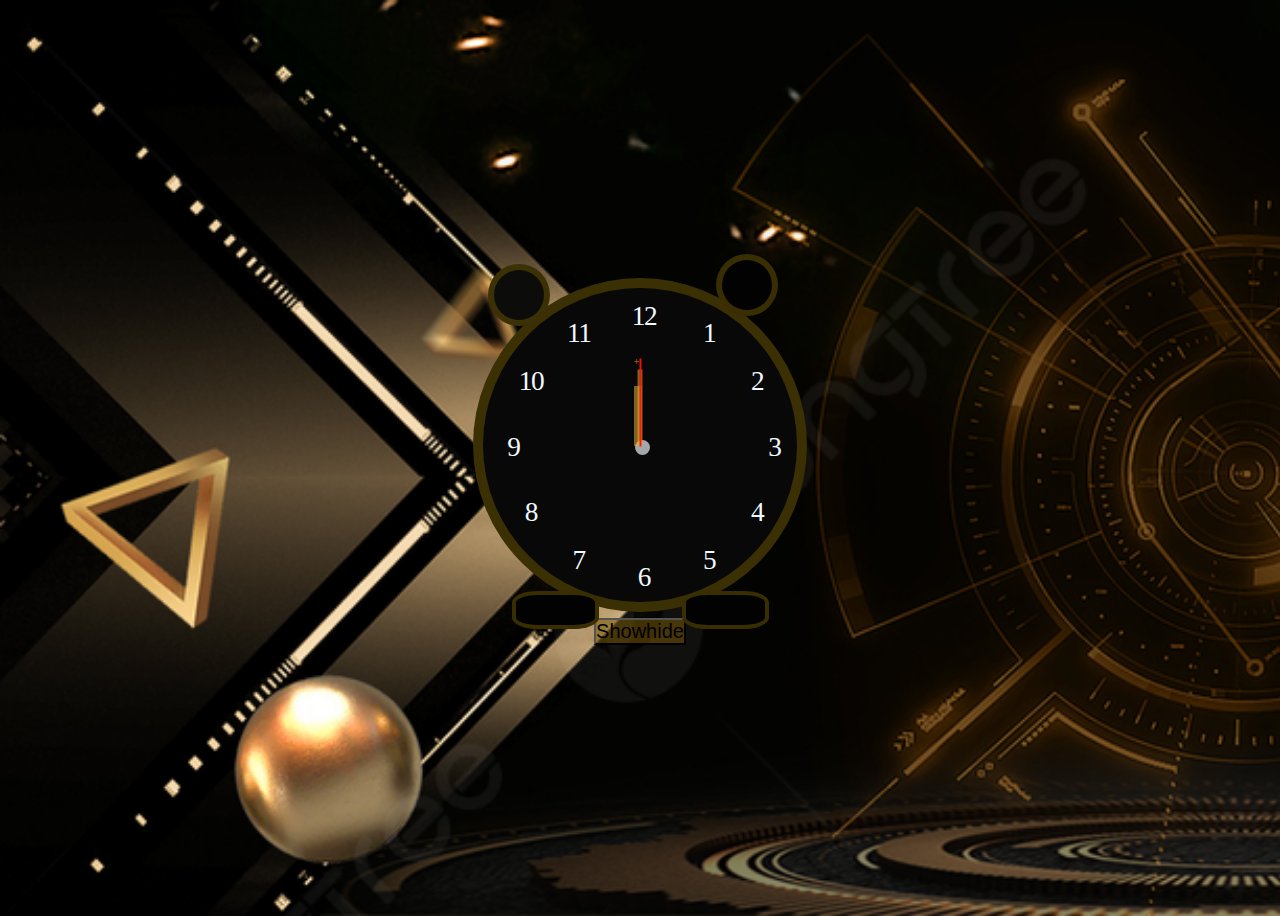
<file: index.html>
<!DOCTYPE html>
<html lang="en">

<head>
    <meta charset="UTF-8">
    <meta http-equiv="X-UA-Compatible" content="IE=edge">
    <meta name="viewport" content="width=device-width, initial-scale=1.0">
    <link rel="shortcut icon" href="https://cdn-icons-png.flaticon.com/512/4305/4305432.png" type="image/x-icon">
    <title>Document</title>


    <!--=================font===================  -->

    <link rel="stylesheet" href="https://fonts.googleapis.com/css?family=Sofia&effect=neon|outline|emboss|shadow-multiple">
    <!-- ===============hovereffect link========= -->
    <link rel="stylesheet" href="./Hover-master/css/hover.css">


    <link rel="stylesheet" href="./style1.css">
</head>

<body style="display: flex; justify-content: center; align-items: center; height: 100vh; flex-direction: column;">

    <div class="row">
        <div class="col-md-12 font-effect-emboss" id="quote" style="display: none;">
            “Your success will be in direct proportion to how you spend your ‘free’ time.”
        
        </div>
    </div>
  

    <div class="row justify-content center">
        <div class="col-md-12" style='display: block;' id="demo">

            <div class="handel"></div>
            <div class="l-handel"></div>
            <div class="r-handel"></div>
            <div class="lb-handel"></div>
            <div class="rb-handel"></div>


            <div class="clock ">

                <div class="faceclock">
                    <div class='centerDot'></div>
                    <ul class="hours" style="color: aliceblue;">
                        <li><span>1</span></li>
                        <li><span>2</span></li>
                        <li><span>3</span></li>
                        <li><span>4</span></li>
                        <li><span>5</span></li>
                        <li><span>6</span></li>
                        <li><span>7</span></li>
                        <li><span>8</span></li>
                        <li><span>9</span></li>
                        <li><span>10</span></li>
                        <li><span>11</span></li>
                        <li><span>12</span></li>
                    </ul>
                    <div class="hand" style="background-color: rgba(230, 175, 57, 0.541);" id="hour"></div>
                    <div class="mins" id="minute" style="background-color: rgba(230, 175, 57, 0.541) "></div>
                    <div class="sec" id="sec" style="background-color: rgba(255, 17, 0, 0.932);"> <span
                            style=" color: rgb(214, 126, 26); height: 2%; width: 2%; border-radius: 50%;">+</span>
                    </div>

                </div>
            </div>



            <!-- <button id="clockb" type="button" onclick="showclock()"> show clock</button> -->

        </div>
        <div style="display: flex; justify-content: center; "><button id="clockbtn" type="button" onclick="hideclock()">
                Showhide</button></div>

    </div>



    <script src="index.js"></script>
    <script src="./bootstrap/js/bootstrap.js"></script>
</body>

</html>
</file>
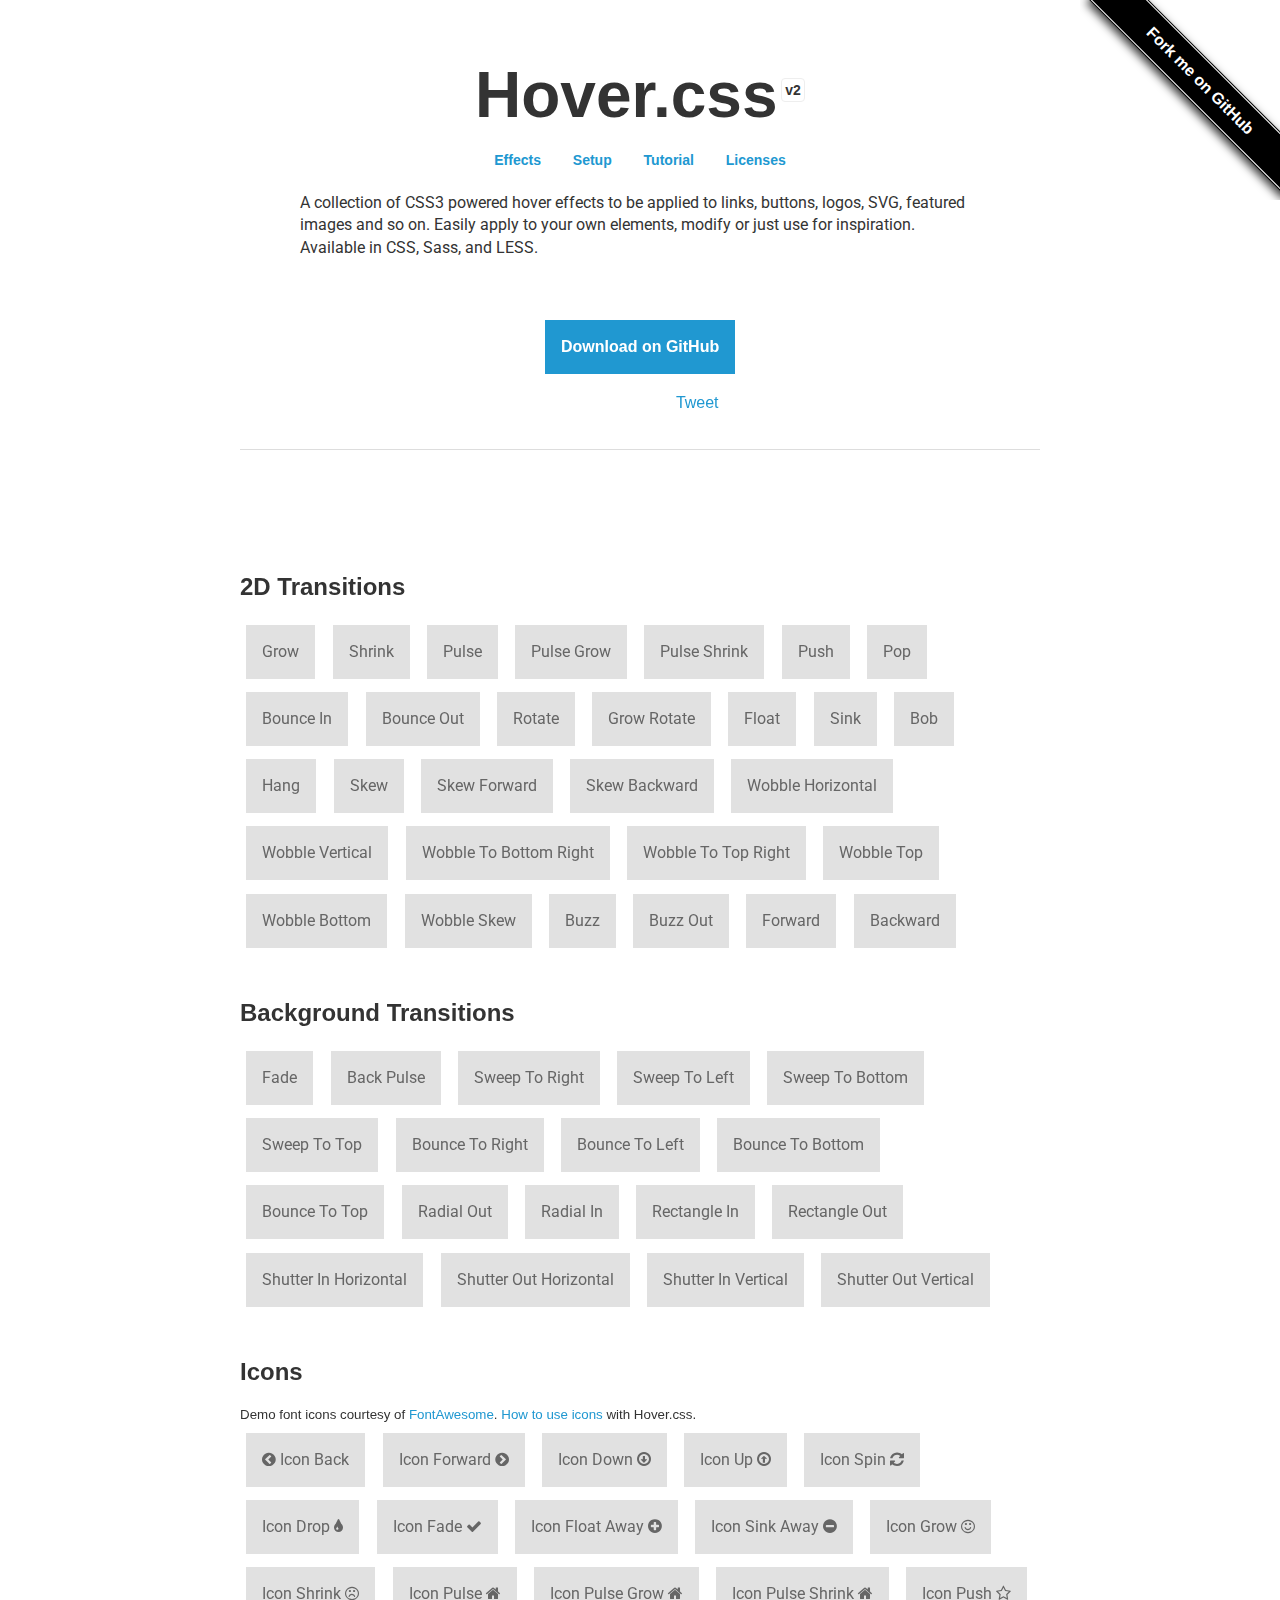
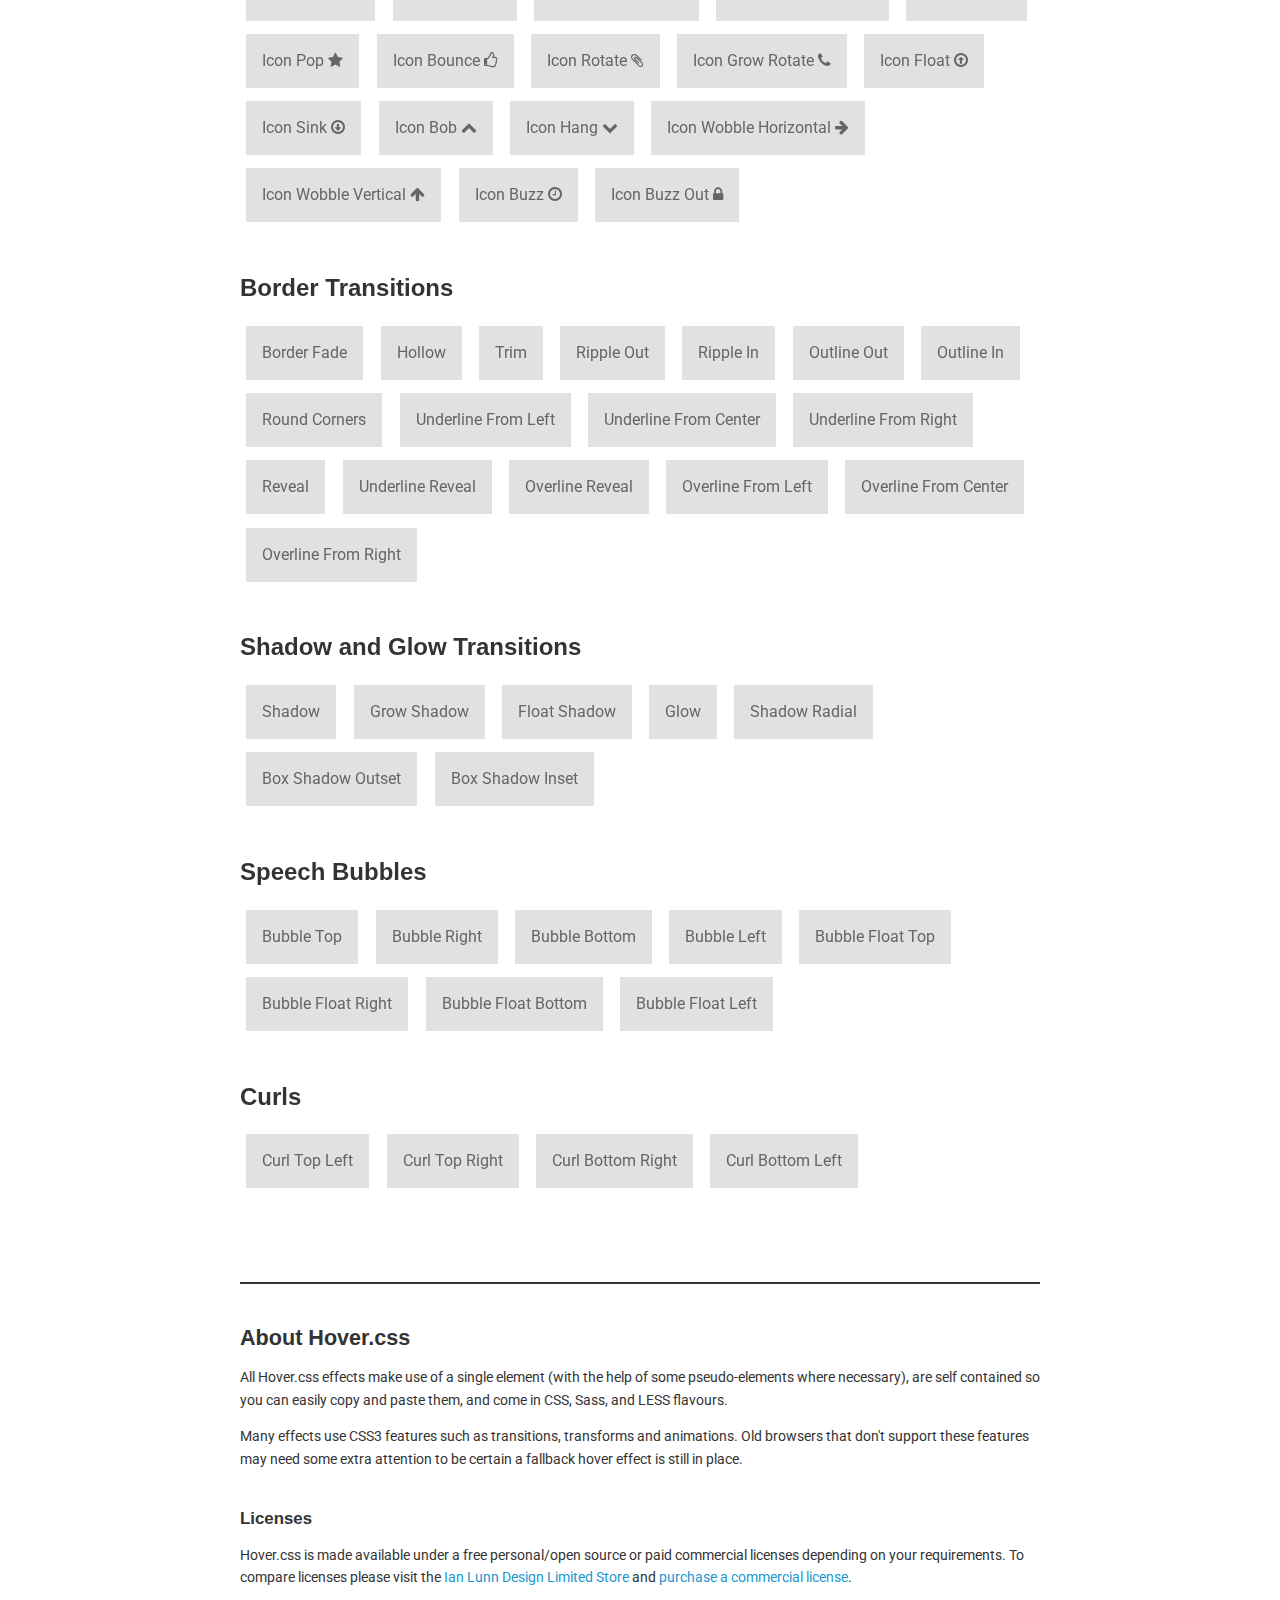
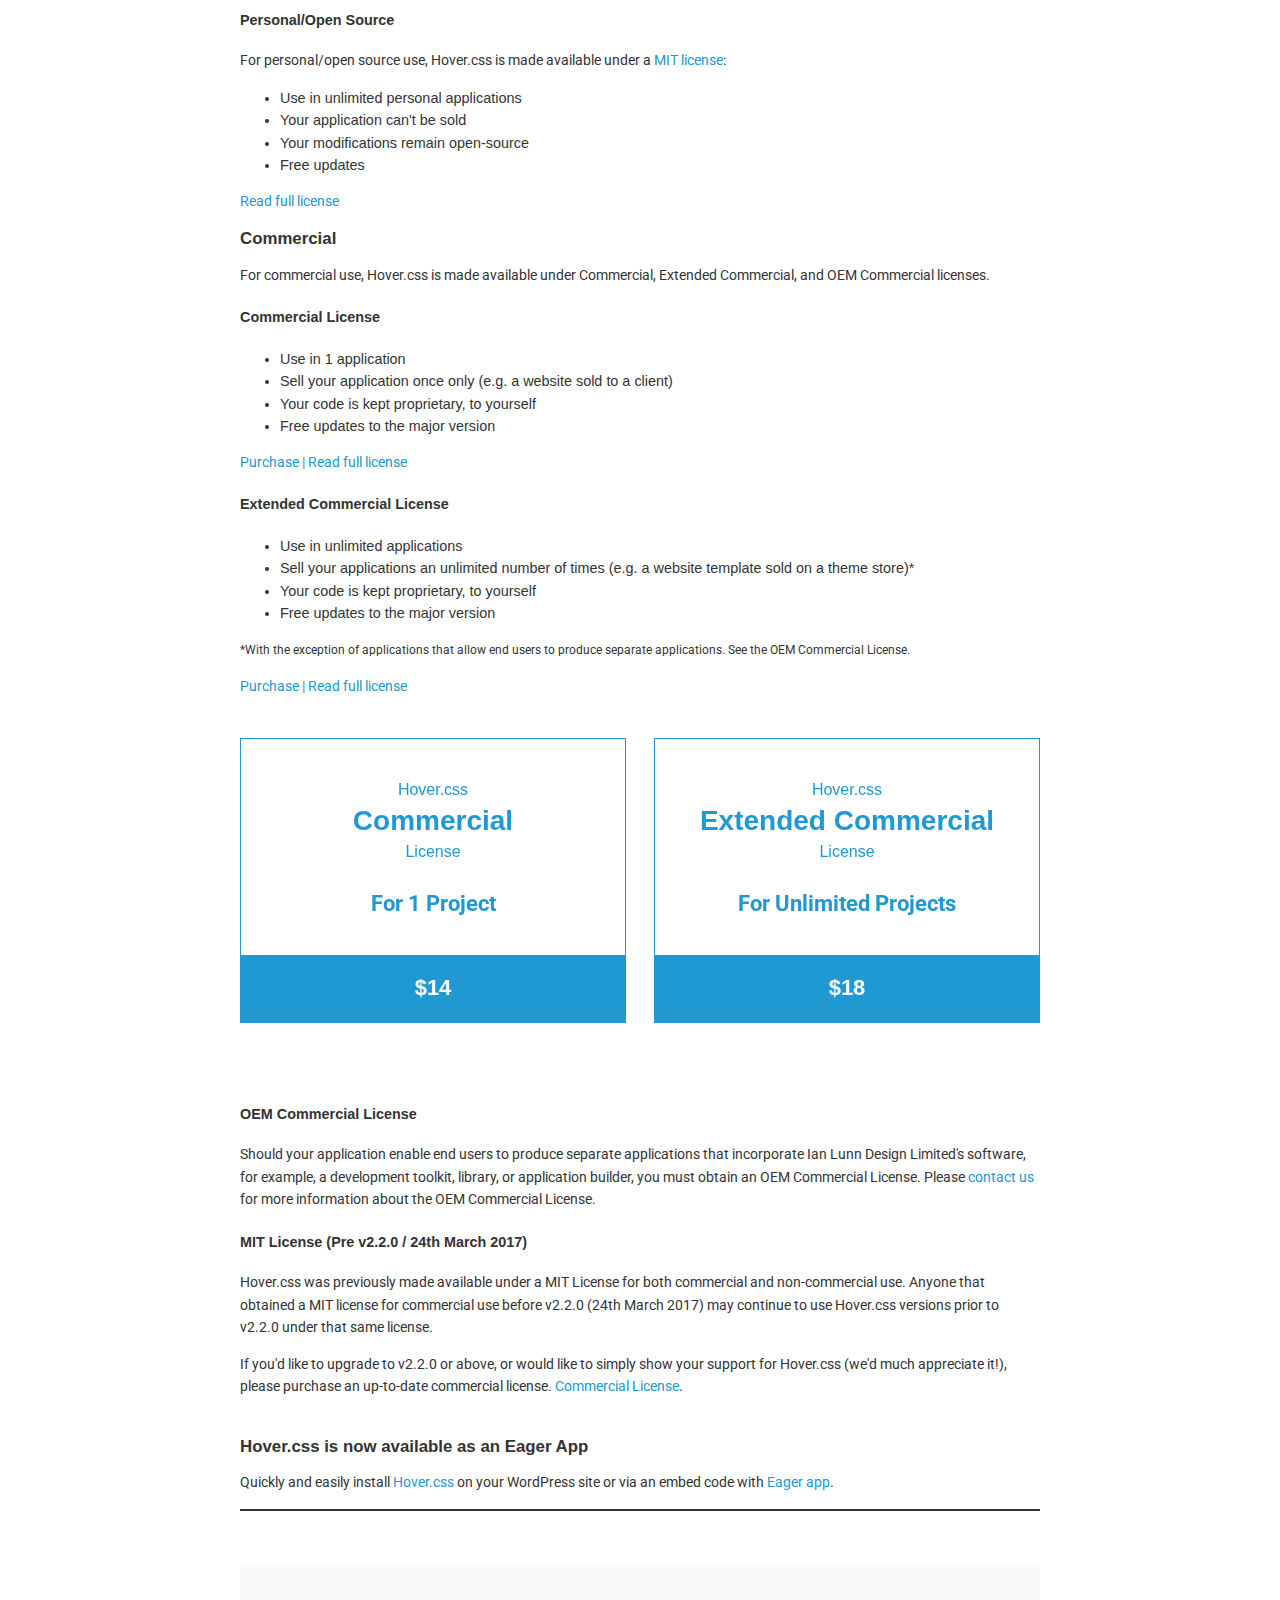
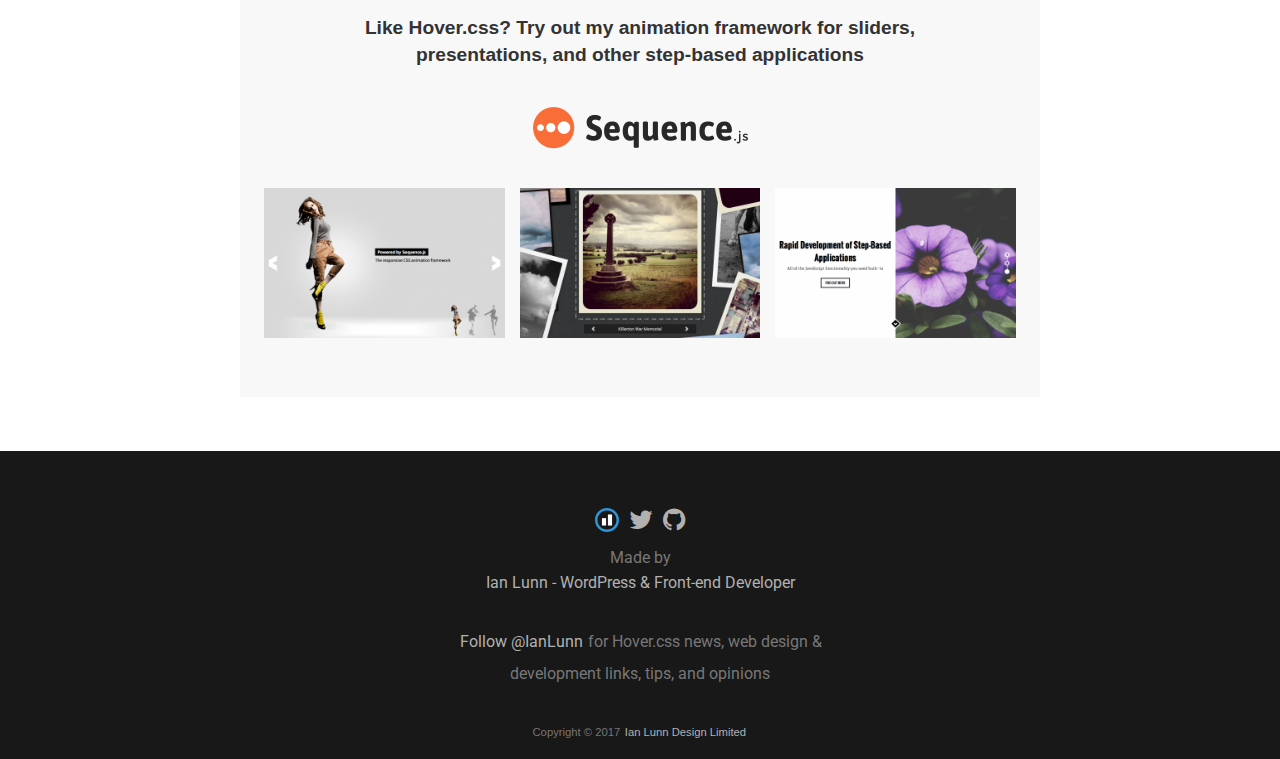
<file: Hover-master/index.html>
<!DOCTYPE html>
<html lang="en">
	<head>
		<meta charset="utf-8">
		<meta property="og:image" content="https://ianlunn.github.io/Hover/hover.jpg" />
		<meta property="og:site_name" content="Hover.css"/>
		<meta property="og:title" content="Hover.css - A collection of CSS3 powered hover effects" />
		<title>Hover.css - A collection of CSS3 powered hover effects</title>
		<link href="css/demo-page.css" rel="stylesheet" media="all">
		<link href="css/hover.css" rel="stylesheet" media="all">
		<link href="https://maxcdn.bootstrapcdn.com/font-awesome/4.2.0/css/font-awesome.min.css" rel="stylesheet" media="all">
	</head>
	<body>

		<!--[if lt IE 10]>
		<p class="browsehappy">You are using an <strong>outdated</strong> browser. Please <a href="https://browsehappy.com/">upgrade your browser</a> to improve your experience.</p>
		<![endif]-->

		<div class="main">
			<span id="forkongithub"><a href="https://github.com/IanLunn/Hover">Fork me on GitHub</a></span>

			<h1>Hover.css <a href="https://github.com/IanLunn/Hover/releases" class="sup" title="View release history">v2</a></h1>

			<nav>
				<ul>
					<li><a href="#effects" title="Effects">Effects</a></li>
					<li><a href="https://github.com/IanLunn/Hover/blob/master/README.md#hovercss" title="Setup">Setup</a></li>
					<li><a href="https://ianlunn.co.uk/articles/hover-css-tutorial-introduction/" title="hover.css Tutorial and Introduction">Tutorial</a></li>
					<li><a href="#licenses" title="Licenses">Licenses</a></li>
				</ul>
			</nav>

			<p class="intro">A collection of CSS3 powered hover effects to be applied to links, buttons, logos, SVG, featured images and so on. Easily apply to your own elements, modify or just use for inspiration. Available in CSS, Sass, and LESS.</p>

			<div class="download aligncenter">
				<a class="button cta hvr-float-shadow" href="https://github.com/IanLunn/Hover">Download on GitHub</a>
			</div>

			<div class="social aligncenter">
				<div class="social-button">
					<iframe src="https://ghbtns.com/github-btn.html?user=IanLunn&repo=Hover&type=watch&count=true" allowtransparency="true" frameborder="0" scrolling="0" width="110" height="20"></iframe>
				</div>

				<div class="social-button">
					<a href="https://twitter.com/share" class="twitter-share-button" data-related="IanLunn" data-dnt="true">Tweet</a>
				</div>
			</div>

			<hr />
			<br />

			<script async type="text/javascript" src="//cdn.carbonads.com/carbon.js?serve=CKYIE23M&placement=ianlunncouk" id="_carbonads_js"></script>

			<div id="effects" class="effects">

				<h2>2D Transitions</h2>

				<a href="#" class="hvr-grow">Grow</a>
				<a href="#" class="hvr-shrink">Shrink</a>
				<a href="#" class="hvr-pulse">Pulse</a>
				<a href="#" class="hvr-pulse-grow">Pulse Grow</a>
				<a href="#" class="hvr-pulse-shrink">Pulse Shrink</a>
				<a href="#" class="hvr-push">Push</a>
				<a href="#" class="hvr-pop">Pop</a>
				<a href="#" class="hvr-bounce-in">Bounce In</a>
				<a href="#" class="hvr-bounce-out">Bounce Out</a>
				<a href="#" class="hvr-rotate">Rotate</a>
				<a href="#" class="hvr-grow-rotate">Grow Rotate</a>
				<a href="#" class="hvr-float">Float</a>
				<a href="#" class="hvr-sink">Sink</a>
				<a href="#" class="hvr-bob">Bob</a>
				<a href="#" class="hvr-hang">Hang</a>
				<a href="#" class="hvr-skew">Skew</a>
				<a href="#" class="hvr-skew-forward">Skew Forward</a>
				<a href="#" class="hvr-skew-backward">Skew Backward</a>
				<a href="#" class="hvr-wobble-horizontal">Wobble Horizontal</a>
				<a href="#" class="hvr-wobble-vertical">Wobble Vertical</a>
				<a href="#" class="hvr-wobble-to-bottom-right">Wobble To Bottom Right</a>
				<a href="#" class="hvr-wobble-to-top-right">Wobble To Top Right</a>
				<a href="#" class="hvr-wobble-top">Wobble Top</a>
				<a href="#" class="hvr-wobble-bottom">Wobble Bottom</a>
				<a href="#" class="hvr-wobble-skew">Wobble Skew</a>
				<a href="#" class="hvr-buzz">Buzz</a>
				<a href="#" class="hvr-buzz-out">Buzz Out</a>
				<a href="#" class="hvr-forward">Forward</a>
				<a href="#" class="hvr-backward">Backward</a>


				<h2>Background Transitions</h2>

				<a href="#" class="hvr-fade">Fade</a>
				<a href="#" class="hvr-back-pulse">Back Pulse</a>
				<a href="#" class="hvr-sweep-to-right">Sweep To Right</a>
				<a href="#" class="hvr-sweep-to-left">Sweep To Left</a>
				<a href="#" class="hvr-sweep-to-bottom">Sweep To Bottom</a>
				<a href="#" class="hvr-sweep-to-top">Sweep To Top</a>
				<a href="#" class="hvr-bounce-to-right">Bounce To Right</a>
				<a href="#" class="hvr-bounce-to-left">Bounce To Left</a>
				<a href="#" class="hvr-bounce-to-bottom">Bounce To Bottom</a>
				<a href="#" class="hvr-bounce-to-top">Bounce To Top</a>
				<a href="#" class="hvr-radial-out">Radial Out</a>
				<a href="#" class="hvr-radial-in">Radial In</a>
				<a href="#" class="hvr-rectangle-in">Rectangle In</a>
				<a href="#" class="hvr-rectangle-out">Rectangle Out</a>
				<a href="#" class="hvr-shutter-in-horizontal">Shutter In Horizontal</a>
				<a href="#" class="hvr-shutter-out-horizontal">Shutter Out Horizontal</a>
				<a href="#" class="hvr-shutter-in-vertical">Shutter In Vertical</a>
				<a href="#" class="hvr-shutter-out-vertical">Shutter Out Vertical</a>


				<h2>Icons</h2>

				<small>Demo font icons courtesy of <a href="https://fortawesome.github.io/Font-Awesome/">FontAwesome</a>. <a href="https://github.com/IanLunn/Hover/#using-icon-effects">How to use icons</a> with Hover.css.</small>

				<a href="#" class="hvr-icon-back">
					<i class="fa fa-chevron-circle-left hvr-icon"></i> Icon Back
				</a>
				<a href="#" class="hvr-icon-forward">
					Icon Forward
					<i class="fa fa-chevron-circle-right hvr-icon"></i>
				</a>
				<a href="#" class="hvr-icon-down">
					Icon Down <i class="fa fa-arrow-circle-o-down hvr-icon"></i>
				</a>
				<a href="#" class="hvr-icon-up">
					Icon Up <i class="fa fa-arrow-circle-o-up hvr-icon"></i>
				</a>
				<a href="#" class="hvr-icon-spin">
					Icon Spin <i class="fa fa-refresh hvr-icon"></i>
				</a>
				<a href="#" class="hvr-icon-drop">
					Icon Drop <i class="fa fa-tint hvr-icon"></i>
				</a>
				<a href="#" class="hvr-icon-fade">
					Icon Fade <i class="fa fa-check hvr-icon"></i>
				</a>
				<a href="#" class="hvr-icon-float-away">
					Icon Float Away <i class="fa fa-plus-circle hvr-icon"></i>
				</a>
				<a href="#" class="hvr-icon-sink-away">
					Icon Sink Away <i class="fa fa-minus-circle hvr-icon"></i>
				</a>
				<a href="#" class="hvr-icon-grow">
					Icon Grow <i class="fa fa-smile-o hvr-icon"></i>
				</a>
				<a href="#" class="hvr-icon-shrink">
					Icon Shrink <i class="fa fa-frown-o hvr-icon"></i>
				</a>
				<a href="#" class="hvr-icon-pulse">
					Icon Pulse <i class="fa fa-home hvr-icon"></i>
				</a>
				<a href="#" class="hvr-icon-pulse-grow">
					Icon Pulse Grow <i class="fa fa-home hvr-icon"></i>
				</a>
				<a href="#" class="hvr-icon-pulse-shrink">
					Icon Pulse Shrink <i class="fa fa-home hvr-icon"></i>
				</a>
				<a href="#" class="hvr-icon-push">
					Icon Push <i class="fa fa-star-o hvr-icon"></i>
				</a>
				<a href="#" class="hvr-icon-pop">
					Icon Pop <i class="fa fa-star hvr-icon"></i>
				</a>
				<a href="#" class="hvr-icon-bounce">
					Icon Bounce <i class="fa fa-thumbs-o-up hvr-icon"></i>
				</a>
				<a href="#" class="hvr-icon-rotate">
					Icon Rotate <i class="fa fa-paperclip hvr-icon"></i>
				</a>
				<a href="#" class="hvr-icon-grow-rotate">
					Icon Grow Rotate <i class="fa fa-phone hvr-icon"></i>
				</a>
				<a href="#" class="hvr-icon-float">
					Icon Float <i class="fa fa-arrow-circle-o-up hvr-icon"></i>
				</a>
				<a href="#" class="hvr-icon-sink">
					Icon Sink <i class="fa fa-arrow-circle-o-down hvr-icon"></i>
				</a>
				<a href="#" class="hvr-icon-bob">
					Icon Bob <i class="fa fa-chevron-up hvr-icon"></i>
				</a>
				<a href="#" class="hvr-icon-hang">
					Icon Hang <i class="fa fa-chevron-down hvr-icon"></i>
				</a>
				<a href="#" class="hvr-icon-wobble-horizontal">
					Icon Wobble Horizontal <i class="fa fa-arrow-right hvr-icon"></i>
				</a>
				<a href="#" class="hvr-icon-wobble-vertical">
					Icon Wobble Vertical <i class="fa fa-arrow-up hvr-icon"></i>
				</a>
				<a href="#" class="hvr-icon-buzz">
					Icon Buzz <i class="fa fa-clock-o hvr-icon"></i>
				</a>
				<a href="#" class="hvr-icon-buzz-out">
					Icon Buzz Out <i class="fa fa-lock hvr-icon"></i>
				</a>


				<h2>Border Transitions</h2>

				<a href="#" class="hvr-border-fade">Border Fade</a>
				<a href="#" class="hvr-hollow">Hollow</a>
				<a href="#" class="hvr-trim">Trim</a>
				<a href="#" class="hvr-ripple-out">Ripple Out</a>
				<a href="#" class="hvr-ripple-in">Ripple In</a>
				<a href="#" class="hvr-outline-out">Outline Out</a>
				<a href="#" class="hvr-outline-in">Outline In</a>
				<a href="#" class="hvr-round-corners">Round Corners</a>
				<a href="#" class="hvr-underline-from-left">Underline From Left</a>
				<a href="#" class="hvr-underline-from-center">Underline From Center</a>
				<a href="#" class="hvr-underline-from-right">Underline From Right</a>
				<a href="#" class="hvr-reveal">Reveal</a>
				<a href="#" class="hvr-underline-reveal">Underline Reveal</a>
				<a href="#" class="hvr-overline-reveal">Overline Reveal</a>
				<a href="#" class="hvr-overline-from-left">Overline From Left</a>
				<a href="#" class="hvr-overline-from-center">Overline From Center</a>
				<a href="#" class="hvr-overline-from-right">Overline From Right</a>


				<h2>Shadow and Glow Transitions</h2>

				<a href="#" class="hvr-shadow">Shadow</a>
				<a href="#" class="hvr-grow-shadow">Grow Shadow</a>
				<a href="#" class="hvr-float-shadow">Float Shadow</a>
				<a href="#" class="hvr-glow">Glow</a>
				<a href="#" class="hvr-shadow-radial">Shadow Radial</a>
				<a href="#" class="hvr-box-shadow-outset">Box Shadow Outset</a>
				<a href="#" class="hvr-box-shadow-inset">Box Shadow Inset</a>


				<h2>Speech Bubbles</h2>

				<a href="#" class="hvr-bubble-top">Bubble Top</a>
				<a href="#" class="hvr-bubble-right">Bubble Right</a>
				<a href="#" class="hvr-bubble-bottom">Bubble Bottom</a>
				<a href="#" class="hvr-bubble-left">Bubble Left</a>
				<a href="#" class="hvr-bubble-float-top">Bubble Float Top</a>
				<a href="#" class="hvr-bubble-float-right">Bubble Float Right</a>
				<a href="#" class="hvr-bubble-float-bottom">Bubble Float Bottom</a>
				<a href="#" class="hvr-bubble-float-left">Bubble Float Left</a>


				<h2>Curls</h2>

				<a href="#" class="hvr-curl-top-left">Curl Top Left</a>
				<a href="#" class="hvr-curl-top-right">Curl Top Right</a>
				<a href="#" class="hvr-curl-bottom-right">Curl Bottom Right</a>
				<a href="#" class="hvr-curl-bottom-left">Curl Bottom Left</a>
			</div>


			<div class="footer">
				<div class="about">
					<h2>About Hover.css</h2>

					<p>All Hover.css effects make use of a single element (with the help of some pseudo-elements where necessary), are self contained so you can easily copy and paste them, and come in CSS, Sass, and LESS flavours.</p>

					<p>Many effects use CSS3 features such as transitions, transforms and animations. Old browsers that don't support these features may need some extra attention to be certain a fallback hover effect is still in place.</p>

					<br />
					<h3 id="licenses">Licenses</h3>

					<p>Hover.css is made available under a free personal/open source or paid commercial licenses depending on your requirements. To compare licenses please visit the <a href="https://ianlunn.co.uk/store/licenses/">Ian Lunn Design Limited Store</a> and <a href="https://ianlunn.co.uk/store/hover-css/">purchase a commercial license</a>.</p>

					<h4 id="personal">Personal/Open Source</h4>

					<p>For personal/open source use, Hover.css is made available under a <a href="https://opensource.org/licenses/MIT">MIT license</a>:</p>

					<ul>
						<li>Use in unlimited personal applications</li>
						<li>Your application can't be sold</li>
						<li>Your modifications remain open-source</li>
						<li>Free updates</li>
					</ul>

					<p><a href="https://ianlunn.co.uk/store/licenses/personal/">Read full license</a></p>

					<h3 id="commercial-licenses">Commercial</h3>

					<p>For commercial use, Hover.css is made available under Commercial, Extended Commercial, and OEM Commercial licenses.</p>

					<h4 id="commercial">Commercial License</h4>

					<ul>
						<li>Use in 1 application</li>
						<li>Sell your application once only (e.g. a website sold to a client)</li>
						<li>Your code is kept proprietary, to yourself</li>
						<li>Free updates to the major version</li>
					</ul>

					<p><a href="https://ianlunn.gumroad.com/l/hover-css-commercial">Purchase<a/> | <a href="https://ianlunn.co.uk/store/licenses/commercial/">Read full license</a></p>

					<h4 id="extended-commercial">Extended Commercial License</h4>

					<ul>
						<li>Use in unlimited applications</li>
						<li>Sell your applications an unlimited number of times (e.g. a website template sold on a theme store)*</li>
						<li>Your code is kept proprietary, to yourself</li>
						<li>Free updates to the major version</li>
					</ul>

					<p><small>*With the exception of applications that allow end users to produce separate applications. See the OEM Commercial License.</small></p>

					<p><a href="https://ianlunn.gumroad.com/l/hover-css-extended-commercial">Purchase<a/> | <a href="https://ianlunn.co.uk/store/licenses/extended-commercial/">Read full license</a></p>

					<div class="licenses">
						<a target="_blank" href="https://ianlunn.gumroad.com/l/hover-css-commercial" title="Commercial License" class="license hvr-float">
							<div class="license__content">
								<h5 class="license__title"><div>Hover.css</div> Commercial <div>License</div></h5>
								<p class="license__desc">For 1 Project</p>
							</div>
							<span class="license__button button cta">$14</span>
						</a>

						<a target="_blank" href="https://ianlunn.gumroad.com/l/hover-css-extended-commercial" title="Extended Commercial License" class="license hvr-float">
							<div class="license__content">
								<h5 class="license__title"><div>Hover.css</div> Extended Commercial <div>License</div></h5>
								<p class="license__desc">For Unlimited Projects</p>
							</div>
							<span class="license__button button cta">$18</span>
						</a>
					</div>

					<h4 id="oem-commercial">OEM Commercial License</h4>

					<p>Should your application enable end users to produce separate applications that incorporate Ian Lunn Design Limited's software, for example, a development toolkit, library, or application builder, you must obtain an OEM Commercial License. Please <a href="https://ianlunn.co.uk/contact/">contact us</a> for more information about the OEM Commercial License.</p>

					<h4>MIT License (Pre v2.2.0 / 24th March 2017)</h4>
					<p>Hover.css was previously made available under a MIT License for both commercial and non-commercial use. Anyone that obtained a MIT license for commercial use before v2.2.0 (24th March 2017) may continue to use Hover.css versions prior to v2.2.0 under that same license.</p>

					<p>If you'd like to upgrade to v2.2.0 or above, or would like to simply show your support for Hover.css (we'd much appreciate it!), please purchase an up-to-date commercial license. <a href="https://ianlunn.gumroad.com/l/hover-css-commercial" title="Commercial License">Commercial License</a>.</p>

					<br />
					<h3>Hover.css is now available as an Eager App</h3>
					<p>Quickly and easily install <a href="https://eager.io/app/AN_LdP2tOk0f">Hover.css</a> on your WordPress site or via an embed code with <a href="https://eager.io/">Eager app</a>.</p>
				</div>
			</div>

			<div class="ad">
				<h2>Like Hover.css? Try out my animation framework for sliders,<br /> presentations, and other step-based applications</h2>

				<a class="ad__logo" href="https://www.sequencejs.com/" title="Learn more about Sequence.js">
					<img src="sequence-logo.png" alt="Sequence.js" />
				</a>

				<div class="ad__preview">
					<a href="https://www.sequencejs.com/" title="Learn more about Sequence.js"><img src="modern-slide-in.png" /></a> <a class="second" href="https://www.sequencejs.com/" title="Learn more about Sequence.js"><img src="photo-stack.png" /></a> <a href="https://www.sequencejs.com/" title="Learn more about Sequence.js"><img src="two-up.png" /></a>
				</div>
			</div>

		</div>

		<div class="made-by group">
			<ul>
				<li>
					<!-- "IL" logo Copyright (c) Ian Lunn Design Limited 2017 -->
					<a cass="icon__ild" href="https://ianlunn.co.uk/" title="Ian Lunn - WordPress &amp; Front End Developer" target="_blank" class="ild-ident">
						<svg class="" onmouseenter="el=this;el.classList.add('active');setTimeout(function(){el.classList.remove('active')},600);" xmlns="https://www.w3.org/2000/svg" width="24" height="30" viewBox="0 0 52 52">
							<g class="circle-holder">
								<path class="circle" fill="#2E96D6" d="M5.4 26c0-11.4 9.2-20.6 20.6-20.6s20.6 9.2 20.6 20.6c0 11.4-9.2 20.6-20.6 20.6s-20.6-9.2-20.6-20.6zm-5.4 0c0 14.4 11.6 26 26 26s26-11.6 26-26-11.6-26-26-26-26 11.6-26 26z"></path>
							</g>
							<path class="i" fill="#fff" d="M15 22h9v16h-9v-16z"></path>
							<path class="l" fill="#fff" d="M28 14h9v24h-9v-24z"></path>
						</svg>
					</a>
				</li>
				<li><a class="icon__twitter" href="https://twitter.com/IanLunn/" title="Ian Lunn on Twitter" target="_blank"><i class="fa fa-twitter"></i></a></li>
				<li><a class="icon__github" href="https://github.com/IanLunn/Hover/" title="Hover.css on GitHub" target="_blank"><i class="fa fa-github"></i></a></li>
			</ul>
			<p>Made by<br /><a href="https://ianlunn.co.uk/" title="Ian Lunn - WordPress &amp; Front End Developer" target="_blank">Ian Lunn - WordPress &amp; Front-end Developer</a></p>

			<p class="follow"><a href="https://twitter.com/IanLunn" class="twitter-follow-button" data-show-count="false" data-dnt="true" data-size="large">Follow @IanLunn</a> for Hover.css news, web design &amp;<br /> development links, tips, and opinions</p>
			<small>Copyright &copy; 2017 <a href="https://ianlunn.co.uk/" title="Ian Lunn - WordPress &amp; Front End Developer" target="_blank">Ian Lunn Design Limited</a></small>
		</div>

		<script>
			/**
			 * Used to demonstrate Hover.css only. Not required when adding
			 * Hover.css to your own pages. Prevents a link from being
			 * navigated and gaining focus.
			 */
			var effects = document.querySelectorAll('.effects')[0];

			effects.addEventListener('click', function(e) {

				if (e.target.className.indexOf('hvr') > -1) {
					e.preventDefault();
					e.target.blur();

				}
			});
		</script>

		<script>!function(d,s,id){var js,fjs=d.getElementsByTagName(s)[0],p=/^https:/.test(d.location)?'http':'https';if(!d.getElementById(id)){js=d.createElement(s);js.id=id;js.src=p+'://platform.twitter.com/widgets.js';fjs.parentNode.insertBefore(js,fjs);}}(document, 'script', 'twitter-wjs');</script>

		<script>
		  (function(i,s,o,g,r,a,m){i['GoogleAnalyticsObject']=r;i[r]=i[r]||function(){
		  (i[r].q=i[r].q||[]).push(arguments)},i[r].l=1*new Date();a=s.createElement(o),
		  m=s.getElementsByTagName(o)[0];a.async=1;a.src=g;m.parentNode.insertBefore(a,m)
		  })(window,document,'script','//www.google-analytics.com/analytics.js','ga');

		  ga('create', 'UA-11991680-4', 'ianlunn.github.io');
		  ga('send', 'pageview');
		</script>
	</body>
</html>
</file>
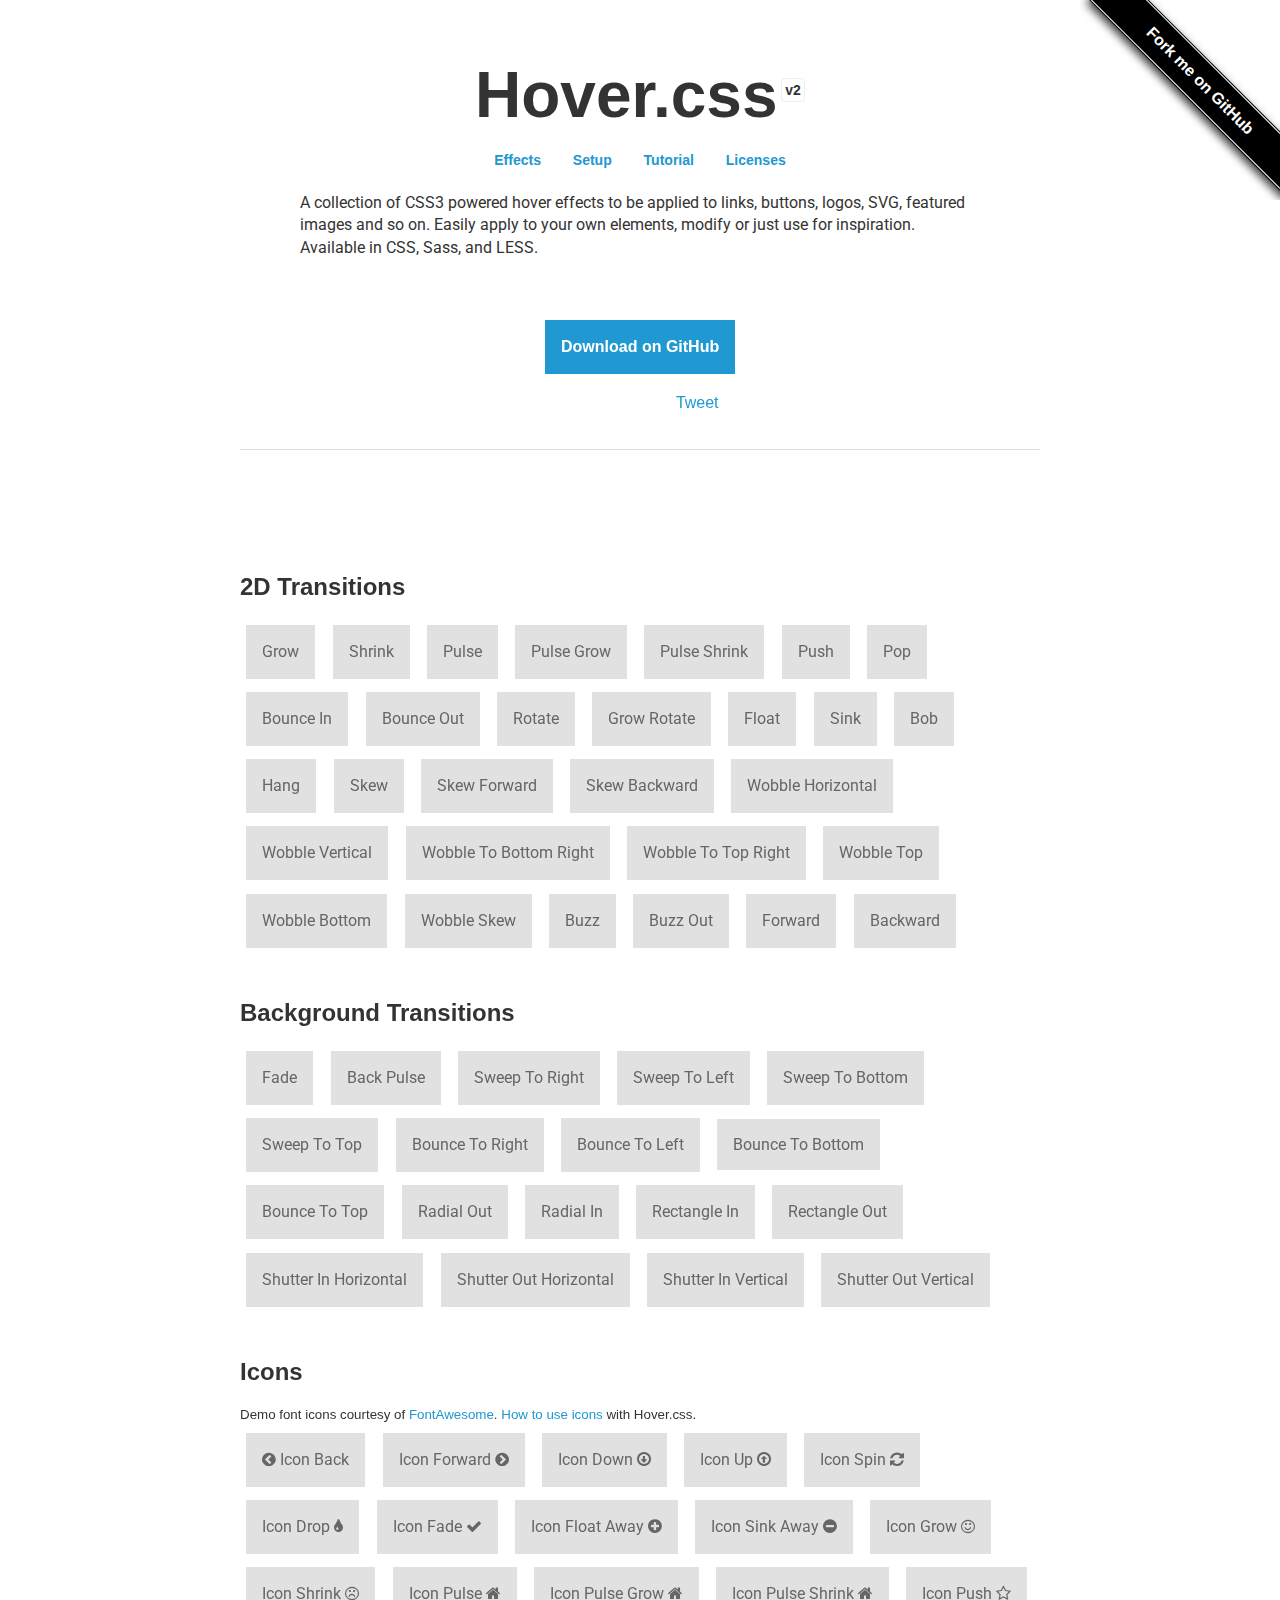
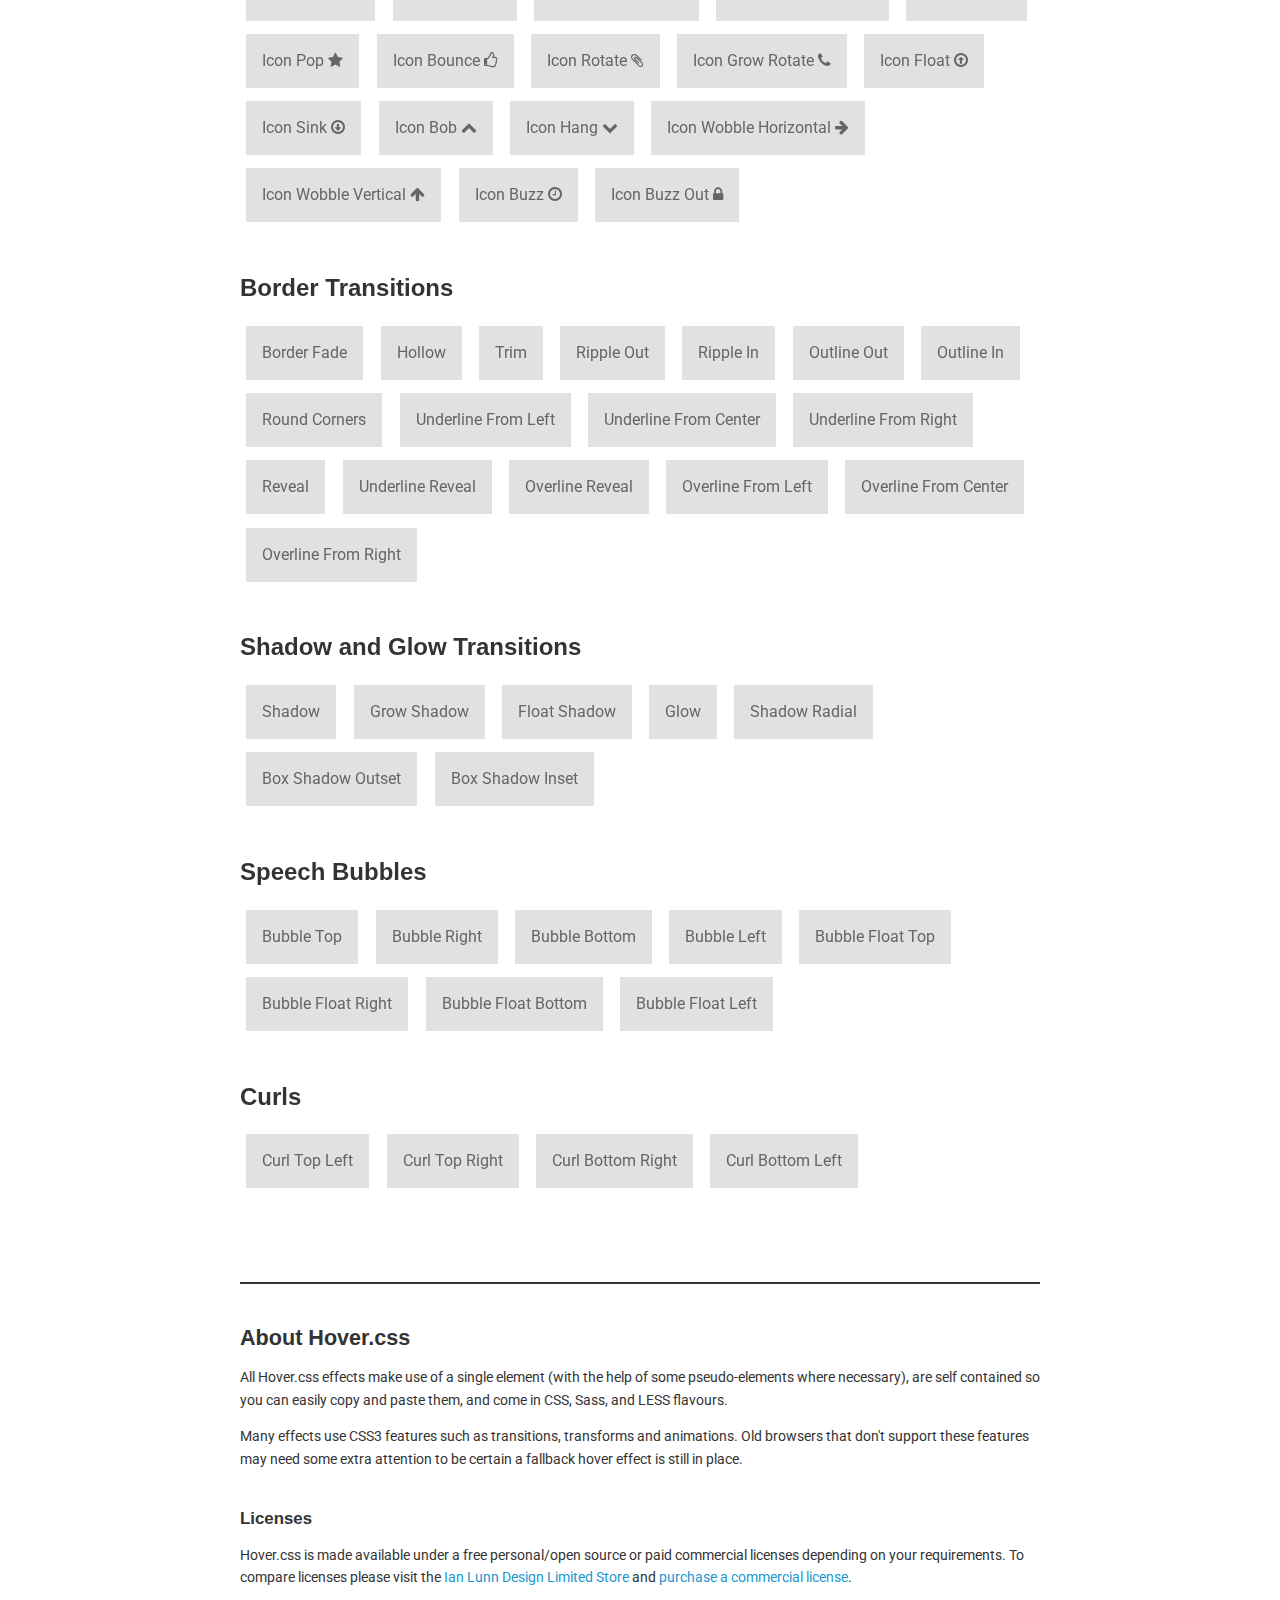
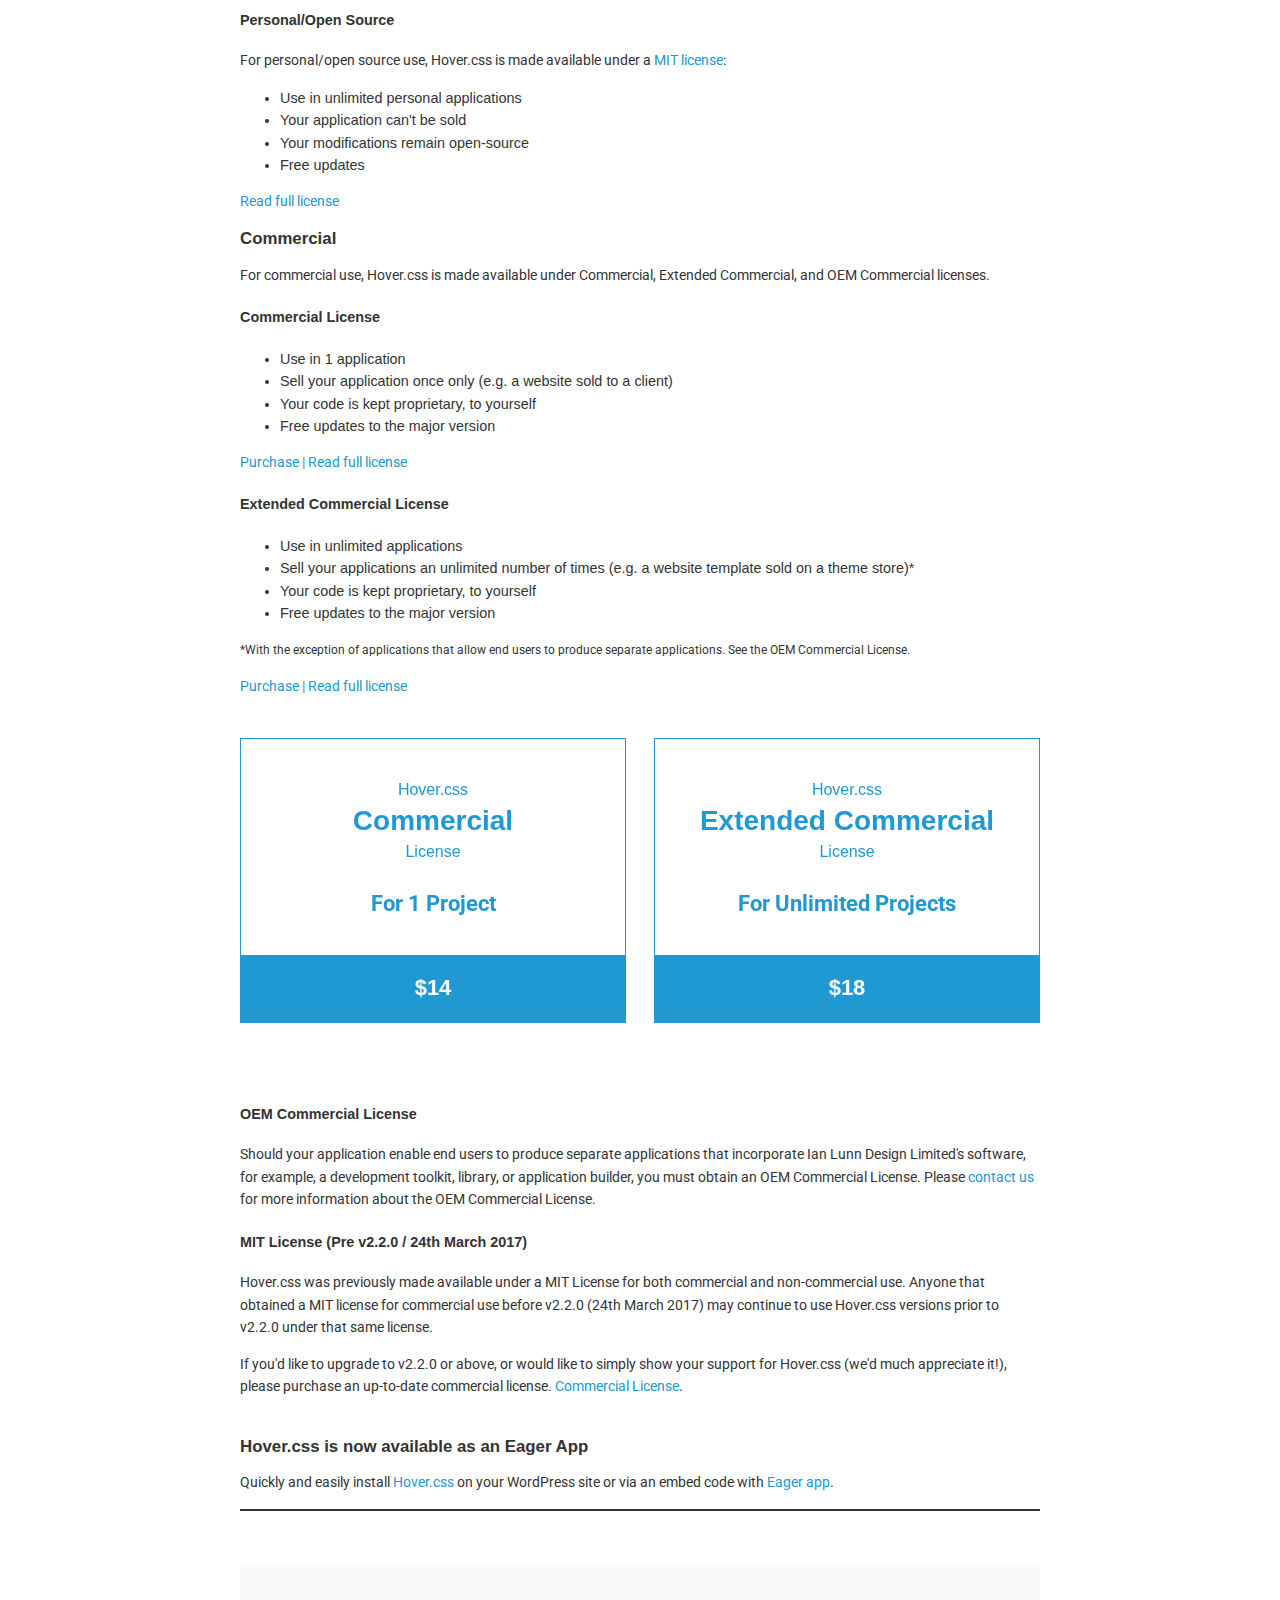
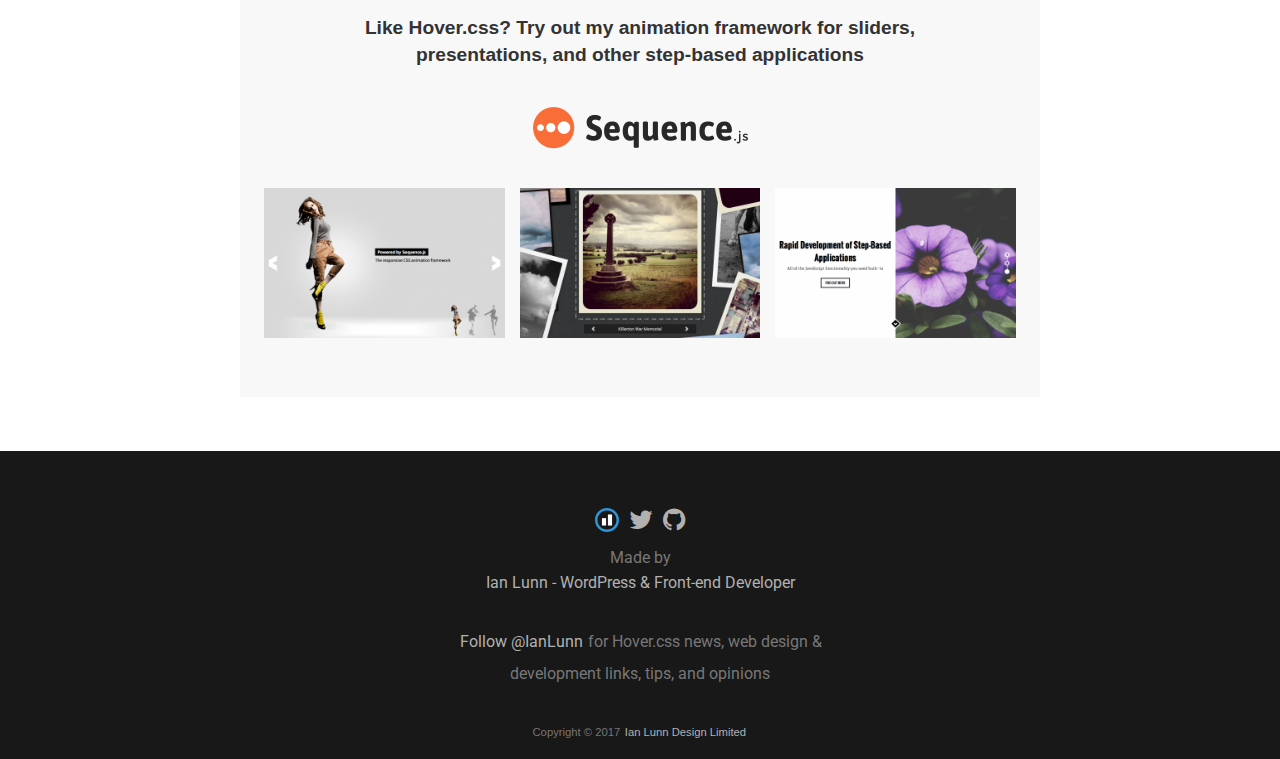
<file: assets/Hover-master/index.html>
<!DOCTYPE html>
<html lang="en">
	<head>
		<meta charset="utf-8">
		<meta property="og:image" content="https://ianlunn.github.io/Hover/hover.jpg" />
		<meta property="og:site_name" content="Hover.css"/>
		<meta property="og:title" content="Hover.css - A collection of CSS3 powered hover effects" />
		<title>Hover.css - A collection of CSS3 powered hover effects</title>
		<link href="css/demo-page.css" rel="stylesheet" media="all">
		<link href="css/hover.css" rel="stylesheet" media="all">
		<link href="https://maxcdn.bootstrapcdn.com/font-awesome/4.2.0/css/font-awesome.min.css" rel="stylesheet" media="all">
	</head>
	<body>

		<!--[if lt IE 10]>
		<p class="browsehappy">You are using an <strong>outdated</strong> browser. Please <a href="https://browsehappy.com/">upgrade your browser</a> to improve your experience.</p>
		<![endif]-->

		<div class="main">
			<span id="forkongithub"><a href="https://github.com/IanLunn/Hover">Fork me on GitHub</a></span>

			<h1>Hover.css <a href="https://github.com/IanLunn/Hover/releases" class="sup" title="View release history">v2</a></h1>

			<nav>
				<ul>
					<li><a href="#effects" title="Effects">Effects</a></li>
					<li><a href="https://github.com/IanLunn/Hover/blob/master/README.md#hovercss" title="Setup">Setup</a></li>
					<li><a href="https://ianlunn.co.uk/articles/hover-css-tutorial-introduction/" title="hover.css Tutorial and Introduction">Tutorial</a></li>
					<li><a href="#licenses" title="Licenses">Licenses</a></li>
				</ul>
			</nav>

			<p class="intro">A collection of CSS3 powered hover effects to be applied to links, buttons, logos, SVG, featured images and so on. Easily apply to your own elements, modify or just use for inspiration. Available in CSS, Sass, and LESS.</p>

			<div class="download aligncenter">
				<a class="button cta hvr-float-shadow" href="https://github.com/IanLunn/Hover">Download on GitHub</a>
			</div>

			<div class="social aligncenter">
				<div class="social-button">
					<iframe src="https://ghbtns.com/github-btn.html?user=IanLunn&repo=Hover&type=watch&count=true" allowtransparency="true" frameborder="0" scrolling="0" width="110" height="20"></iframe>
				</div>

				<div class="social-button">
					<a href="https://twitter.com/share" class="twitter-share-button" data-related="IanLunn" data-dnt="true">Tweet</a>
				</div>
			</div>

			<hr />
			<br />

			<script async type="text/javascript" src="//cdn.carbonads.com/carbon.js?serve=CKYIE23M&placement=ianlunncouk" id="_carbonads_js"></script>

			<div id="effects" class="effects">

				<h2>2D Transitions</h2>

				<a href="#" class="hvr-grow">Grow</a>
				<a href="#" class="hvr-shrink">Shrink</a>
				<a href="#" class="hvr-pulse">Pulse</a>
				<a href="#" class="hvr-pulse-grow">Pulse Grow</a>
				<a href="#" class="hvr-pulse-shrink">Pulse Shrink</a>
				<a href="#" class="hvr-push">Push</a>
				<a href="#" class="hvr-pop">Pop</a>
				<a href="#" class="hvr-bounce-in">Bounce In</a>
				<a href="#" class="hvr-bounce-out">Bounce Out</a>
				<a href="#" class="hvr-rotate">Rotate</a>
				<a href="#" class="hvr-grow-rotate">Grow Rotate</a>
				<a href="#" class="hvr-float">Float</a>
				<a href="#" class="hvr-sink">Sink</a>
				<a href="#" class="hvr-bob">Bob</a>
				<a href="#" class="hvr-hang">Hang</a>
				<a href="#" class="hvr-skew">Skew</a>
				<a href="#" class="hvr-skew-forward">Skew Forward</a>
				<a href="#" class="hvr-skew-backward">Skew Backward</a>
				<a href="#" class="hvr-wobble-horizontal">Wobble Horizontal</a>
				<a href="#" class="hvr-wobble-vertical">Wobble Vertical</a>
				<a href="#" class="hvr-wobble-to-bottom-right">Wobble To Bottom Right</a>
				<a href="#" class="hvr-wobble-to-top-right">Wobble To Top Right</a>
				<a href="#" class="hvr-wobble-top">Wobble Top</a>
				<a href="#" class="hvr-wobble-bottom">Wobble Bottom</a>
				<a href="#" class="hvr-wobble-skew">Wobble Skew</a>
				<a href="#" class="hvr-buzz">Buzz</a>
				<a href="#" class="hvr-buzz-out">Buzz Out</a>
				<a href="#" class="hvr-forward">Forward</a>
				<a href="#" class="hvr-backward">Backward</a>


				<h2>Background Transitions</h2>

				<a href="#" class="hvr-fade">Fade</a>
				<a href="#" class="hvr-back-pulse">Back Pulse</a>
				<a href="#" class="hvr-sweep-to-right">Sweep To Right</a>
				<a href="#" class="hvr-sweep-to-left">Sweep To Left</a>
				<a href="#" class="hvr-sweep-to-bottom">Sweep To Bottom</a>
				<a href="#" class="hvr-sweep-to-top">Sweep To Top</a>
				<a href="#" class="hvr-bounce-to-right">Bounce To Right</a>
				<a href="#" class="hvr-bounce-to-left">Bounce To Left</a>
				<a href="#" class="hvr-bounce-to-bottbom">Bounce To Bottom</a>
				<a href="#" class="hvr-bounce-to-top">Bounce To Top</a>
				<a href="#" class="hvr-radial-out">Radial Out</a>
				<a href="#" class="hvr-radial-in">Radial In</a>
				<a href="#" class="hvr-rectangle-in">Rectangle In</a>
				<a href="#" class="hvr-rectangle-out">Rectangle Out</a>
				<a href="#" class="hvr-shutter-in-horizontal">Shutter In Horizontal</a>
				<a href="#" class="hvr-shutter-out-horizontal">Shutter Out Horizontal</a>
				<a href="#" class="hvr-shutter-in-vertical">Shutter In Vertical</a>
				<a href="#" class="hvr-shutter-out-vertical">Shutter Out Vertical</a>


				<h2>Icons</h2>

				<small>Demo font icons courtesy of <a href="https://fortawesome.github.io/Font-Awesome/">FontAwesome</a>. <a href="https://github.com/IanLunn/Hover/#using-icon-effects">How to use icons</a> with Hover.css.</small>

				<a href="#" class="hvr-icon-back">
					<i class="fa fa-chevron-circle-left hvr-icon"></i> Icon Back
				</a>
				<a href="#" class="hvr-icon-forward">
					Icon Forward
					<i class="fa fa-chevron-circle-right hvr-icon"></i>
				</a>
				<a href="#" class="hvr-icon-down">
					Icon Down <i class="fa fa-arrow-circle-o-down hvr-icon"></i>
				</a>
				<a href="#" class="hvr-icon-up">
					Icon Up <i class="fa fa-arrow-circle-o-up hvr-icon"></i>
				</a>
				<a href="#" class="hvr-icon-spin">
					Icon Spin <i class="fa fa-refresh hvr-icon"></i>
				</a>
				<a href="#" class="hvr-icon-drop">
					Icon Drop <i class="fa fa-tint hvr-icon"></i>
				</a>
				<a href="#" class="hvr-icon-fade">
					Icon Fade <i class="fa fa-check hvr-icon"></i>
				</a>
				<a href="#" class="hvr-icon-float-away">
					Icon Float Away <i class="fa fa-plus-circle hvr-icon"></i>
				</a>
				<a href="#" class="hvr-icon-sink-away">
					Icon Sink Away <i class="fa fa-minus-circle hvr-icon"></i>
				</a>
				<a href="#" class="hvr-icon-grow">
					Icon Grow <i class="fa fa-smile-o hvr-icon"></i>
				</a>
				<a href="#" class="hvr-icon-shrink">
					Icon Shrink <i class="fa fa-frown-o hvr-icon"></i>
				</a>
				<a href="#" class="hvr-icon-pulse">
					Icon Pulse <i class="fa fa-home hvr-icon"></i>
				</a>
				<a href="#" class="hvr-icon-pulse-grow">
					Icon Pulse Grow <i class="fa fa-home hvr-icon"></i>
				</a>
				<a href="#" class="hvr-icon-pulse-shrink">
					Icon Pulse Shrink <i class="fa fa-home hvr-icon"></i>
				</a>
				<a href="#" class="hvr-icon-push">
					Icon Push <i class="fa fa-star-o hvr-icon"></i>
				</a>
				<a href="#" class="hvr-icon-pop">
					Icon Pop <i class="fa fa-star hvr-icon"></i>
				</a>
				<a href="#" class="hvr-icon-bounce">
					Icon Bounce <i class="fa fa-thumbs-o-up hvr-icon"></i>
				</a>
				<a href="#" class="hvr-icon-rotate">
					Icon Rotate <i class="fa fa-paperclip hvr-icon"></i>
				</a>
				<a href="#" class="hvr-icon-grow-rotate">
					Icon Grow Rotate <i class="fa fa-phone hvr-icon"></i>
				</a>
				<a href="#" class="hvr-icon-float">
					Icon Float <i class="fa fa-arrow-circle-o-up hvr-icon"></i>
				</a>
				<a href="#" class="hvr-icon-sink">
					Icon Sink <i class="fa fa-arrow-circle-o-down hvr-icon"></i>
				</a>
				<a href="#" class="hvr-icon-bob">
					Icon Bob <i class="fa fa-chevron-up hvr-icon"></i>
				</a>
				<a href="#" class="hvr-icon-hang">
					Icon Hang <i class="fa fa-chevron-down hvr-icon"></i>
				</a>
				<a href="#" class="hvr-icon-wobble-horizontal">
					Icon Wobble Horizontal <i class="fa fa-arrow-right hvr-icon"></i>
				</a>
				<a href="#" class="hvr-icon-wobble-vertical">
					Icon Wobble Vertical <i class="fa fa-arrow-up hvr-icon"></i>
				</a>
				<a href="#" class="hvr-icon-buzz">
					Icon Buzz <i class="fa fa-clock-o hvr-icon"></i>
				</a>
				<a href="#" class="hvr-icon-buzz-out">
					Icon Buzz Out <i class="fa fa-lock hvr-icon"></i>
				</a>


				<h2>Border Transitions</h2>

				<a href="#" class="hvr-border-fade">Border Fade</a>
				<a href="#" class="hvr-hollow">Hollow</a>
				<a href="#" class="hvr-trim">Trim</a>
				<a href="#" class="hvr-ripple-out">Ripple Out</a>
				<a href="#" class="hvr-ripple-in">Ripple In</a>
				<a href="#" class="hvr-outline-out">Outline Out</a>
				<a href="#" class="hvr-outline-in">Outline In</a>
				<a href="#" class="hvr-round-corners">Round Corners</a>
				<a href="#" class="hvr-underline-from-left">Underline From Left</a>
				<a href="#" class="hvr-underline-from-center">Underline From Center</a>
				<a href="#" class="hvr-underline-from-right">Underline From Right</a>
				<a href="#" class="hvr-reveal">Reveal</a>
				<a href="#" class="hvr-underline-reveal">Underline Reveal</a>
				<a href="#" class="hvr-overline-reveal">Overline Reveal</a>
				<a href="#" class="hvr-overline-from-left">Overline From Left</a>
				<a href="#" class="hvr-overline-from-center">Overline From Center</a>
				<a href="#" class="hvr-overline-from-right">Overline From Right</a>


				<h2>Shadow and Glow Transitions</h2>

				<a href="#" class="hvr-shadow">Shadow</a>
				<a href="#" class="hvr-grow-shadow">Grow Shadow</a>
				<a href="#" class="hvr-float-shadow">Float Shadow</a>
				<a href="#" class="hvr-glow">Glow</a>
				<a href="#" class="hvr-shadow-radial">Shadow Radial</a>
				<a href="#" class="hvr-box-shadow-outset">Box Shadow Outset</a>
				<a href="#" class="hvr-box-shadow-inset">Box Shadow Inset</a>


				<h2>Speech Bubbles</h2>

				<a href="#" class="hvr-bubble-top">Bubble Top</a>
				<a href="#" class="hvr-bubble-right">Bubble Right</a>
				<a href="#" class="hvr-bubble-bottom">Bubble Bottom</a>
				<a href="#" class="hvr-bubble-left">Bubble Left</a>
				<a href="#" class="hvr-bubble-float-top">Bubble Float Top</a>
				<a href="#" class="hvr-bubble-float-right">Bubble Float Right</a>
				<a href="#" class="hvr-bubble-float-bottom">Bubble Float Bottom</a>
				<a href="#" class="hvr-bubble-float-left">Bubble Float Left</a>


				<h2>Curls</h2>

				<a href="#" class="hvr-curl-top-left">Curl Top Left</a>
				<a href="#" class="hvr-curl-top-right">Curl Top Right</a>
				<a href="#" class="hvr-curl-bottom-right">Curl Bottom Right</a>
				<a href="#" class="hvr-curl-bottom-left">Curl Bottom Left</a>
			</div>


			<div class="footer">
				<div class="about">
					<h2>About Hover.css</h2>

					<p>All Hover.css effects make use of a single element (with the help of some pseudo-elements where necessary), are self contained so you can easily copy and paste them, and come in CSS, Sass, and LESS flavours.</p>

					<p>Many effects use CSS3 features such as transitions, transforms and animations. Old browsers that don't support these features may need some extra attention to be certain a fallback hover effect is still in place.</p>

					<br />
					<h3 id="licenses">Licenses</h3>

					<p>Hover.css is made available under a free personal/open source or paid commercial licenses depending on your requirements. To compare licenses please visit the <a href="https://ianlunn.co.uk/store/licenses/">Ian Lunn Design Limited Store</a> and <a href="https://ianlunn.co.uk/store/hover-css/">purchase a commercial license</a>.</p>

					<h4 id="personal">Personal/Open Source</h4>

					<p>For personal/open source use, Hover.css is made available under a <a href="https://opensource.org/licenses/MIT">MIT license</a>:</p>

					<ul>
						<li>Use in unlimited personal applications</li>
						<li>Your application can't be sold</li>
						<li>Your modifications remain open-source</li>
						<li>Free updates</li>
					</ul>

					<p><a href="https://ianlunn.co.uk/store/licenses/personal/">Read full license</a></p>

					<h3 id="commercial-licenses">Commercial</h3>

					<p>For commercial use, Hover.css is made available under Commercial, Extended Commercial, and OEM Commercial licenses.</p>

					<h4 id="commercial">Commercial License</h4>

					<ul>
						<li>Use in 1 application</li>
						<li>Sell your application once only (e.g. a website sold to a client)</li>
						<li>Your code is kept proprietary, to yourself</li>
						<li>Free updates to the major version</li>
					</ul>

					<p><a href="https://ianlunn.gumroad.com/l/hover-css-commercial">Purchase<a/> | <a href="https://ianlunn.co.uk/store/licenses/commercial/">Read full license</a></p>

					<h4 id="extended-commercial">Extended Commercial License</h4>

					<ul>
						<li>Use in unlimited applications</li>
						<li>Sell your applications an unlimited number of times (e.g. a website template sold on a theme store)*</li>
						<li>Your code is kept proprietary, to yourself</li>
						<li>Free updates to the major version</li>
					</ul>

					<p><small>*With the exception of applications that allow end users to produce separate applications. See the OEM Commercial License.</small></p>

					<p><a href="https://ianlunn.gumroad.com/l/hover-css-extended-commercial">Purchase<a/> | <a href="https://ianlunn.co.uk/store/licenses/extended-commercial/">Read full license</a></p>

					<div class="licenses">
						<a target="_blank" href="https://ianlunn.gumroad.com/l/hover-css-commercial" title="Commercial License" class="license hvr-float">
							<div class="license__content">
								<h5 class="license__title"><div>Hover.css</div> Commercial <div>License</div></h5>
								<p class="license__desc">For 1 Project</p>
							</div>
							<span class="license__button button cta">$14</span>
						</a>

						<a target="_blank" href="https://ianlunn.gumroad.com/l/hover-css-extended-commercial" title="Extended Commercial License" class="license hvr-float">
							<div class="license__content">
								<h5 class="license__title"><div>Hover.css</div> Extended Commercial <div>License</div></h5>
								<p class="license__desc">For Unlimited Projects</p>
							</div>
							<span class="license__button button cta">$18</span>
						</a>
					</div>

					<h4 id="oem-commercial">OEM Commercial License</h4>

					<p>Should your application enable end users to produce separate applications that incorporate Ian Lunn Design Limited's software, for example, a development toolkit, library, or application builder, you must obtain an OEM Commercial License. Please <a href="https://ianlunn.co.uk/contact/">contact us</a> for more information about the OEM Commercial License.</p>

					<h4>MIT License (Pre v2.2.0 / 24th March 2017)</h4>
					<p>Hover.css was previously made available under a MIT License for both commercial and non-commercial use. Anyone that obtained a MIT license for commercial use before v2.2.0 (24th March 2017) may continue to use Hover.css versions prior to v2.2.0 under that same license.</p>

					<p>If you'd like to upgrade to v2.2.0 or above, or would like to simply show your support for Hover.css (we'd much appreciate it!), please purchase an up-to-date commercial license. <a href="https://ianlunn.gumroad.com/l/hover-css-commercial" title="Commercial License">Commercial License</a>.</p>

					<br />
					<h3>Hover.css is now available as an Eager App</h3>
					<p>Quickly and easily install <a href="https://eager.io/app/AN_LdP2tOk0f">Hover.css</a> on your WordPress site or via an embed code with <a href="https://eager.io/">Eager app</a>.</p>
				</div>
			</div>

			<div class="ad">
				<h2>Like Hover.css? Try out my animation framework for sliders,<br /> presentations, and other step-based applications</h2>

				<a class="ad__logo" href="https://www.sequencejs.com/" title="Learn more about Sequence.js">
					<img src="sequence-logo.png" alt="Sequence.js" />
				</a>

				<div class="ad__preview">
					<a href="https://www.sequencejs.com/" title="Learn more about Sequence.js"><img src="modern-slide-in.png" /></a> <a class="second" href="https://www.sequencejs.com/" title="Learn more about Sequence.js"><img src="photo-stack.png" /></a> <a href="https://www.sequencejs.com/" title="Learn more about Sequence.js"><img src="two-up.png" /></a>
				</div>
			</div>

		</div>

		<div class="made-by group">
			<ul>
				<li>
					<!-- "IL" logo Copyright (c) Ian Lunn Design Limited 2017 -->
					<a cass="icon__ild" href="https://ianlunn.co.uk/" title="Ian Lunn - WordPress &amp; Front End Developer" target="_blank" class="ild-ident">
						<svg class="" onmouseenter="el=this;el.classList.add('active');setTimeout(function(){el.classList.remove('active')},600);" xmlns="https://www.w3.org/2000/svg" width="24" height="30" viewBox="0 0 52 52">
							<g class="circle-holder">
								<path class="circle" fill="#2E96D6" d="M5.4 26c0-11.4 9.2-20.6 20.6-20.6s20.6 9.2 20.6 20.6c0 11.4-9.2 20.6-20.6 20.6s-20.6-9.2-20.6-20.6zm-5.4 0c0 14.4 11.6 26 26 26s26-11.6 26-26-11.6-26-26-26-26 11.6-26 26z"></path>
							</g>
							<path class="i" fill="#fff" d="M15 22h9v16h-9v-16z"></path>
							<path class="l" fill="#fff" d="M28 14h9v24h-9v-24z"></path>
						</svg>
					</a>
				</li>
				<li><a class="icon__twitter" href="https://twitter.com/IanLunn/" title="Ian Lunn on Twitter" target="_blank"><i class="fa fa-twitter"></i></a></li>
				<li><a class="icon__github" href="https://github.com/IanLunn/Hover/" title="Hover.css on GitHub" target="_blank"><i class="fa fa-github"></i></a></li>
			</ul>
			<p>Made by<br /><a href="https://ianlunn.co.uk/" title="Ian Lunn - WordPress &amp; Front End Developer" target="_blank">Ian Lunn - WordPress &amp; Front-end Developer</a></p>

			<p class="follow"><a href="https://twitter.com/IanLunn" class="twitter-follow-button" data-show-count="false" data-dnt="true" data-size="large">Follow @IanLunn</a> for Hover.css news, web design &amp;<br /> development links, tips, and opinions</p>
			<small>Copyright &copy; 2017 <a href="https://ianlunn.co.uk/" title="Ian Lunn - WordPress &amp; Front End Developer" target="_blank">Ian Lunn Design Limited</a></small>
		</div>

		<script>
			/**
			 * Used to demonstrate Hover.css only. Not required when adding
			 * Hover.css to your own pages. Prevents a link from being
			 * navigated and gaining focus.
			 */
			var effects = document.querySelectorAll('.effects')[0];

			effects.addEventListener('click', function(e) {

				if (e.target.className.indexOf('hvr') > -1) {
					e.preventDefault();
					e.target.blur();

				}
			});
		</script>

		<script>!function(d,s,id){var js,fjs=d.getElementsByTagName(s)[0],p=/^https:/.test(d.location)?'http':'https';if(!d.getElementById(id)){js=d.createElement(s);js.id=id;js.src=p+'://platform.twitter.com/widgets.js';fjs.parentNode.insertBefore(js,fjs);}}(document, 'script', 'twitter-wjs');</script>

		<script>
		  (function(i,s,o,g,r,a,m){i['GoogleAnalyticsObject']=r;i[r]=i[r]||function(){
		  (i[r].q=i[r].q||[]).push(arguments)},i[r].l=1*new Date();a=s.createElement(o),
		  m=s.getElementsByTagName(o)[0];a.async=1;a.src=g;m.parentNode.insertBefore(a,m)
		  })(window,document,'script','//www.google-analytics.com/analytics.js','ga');

		  ga('create', 'UA-11991680-4', 'ianlunn.github.io');
		  ga('send', 'pageview');
		</script>
	</body>
</html>
</file>
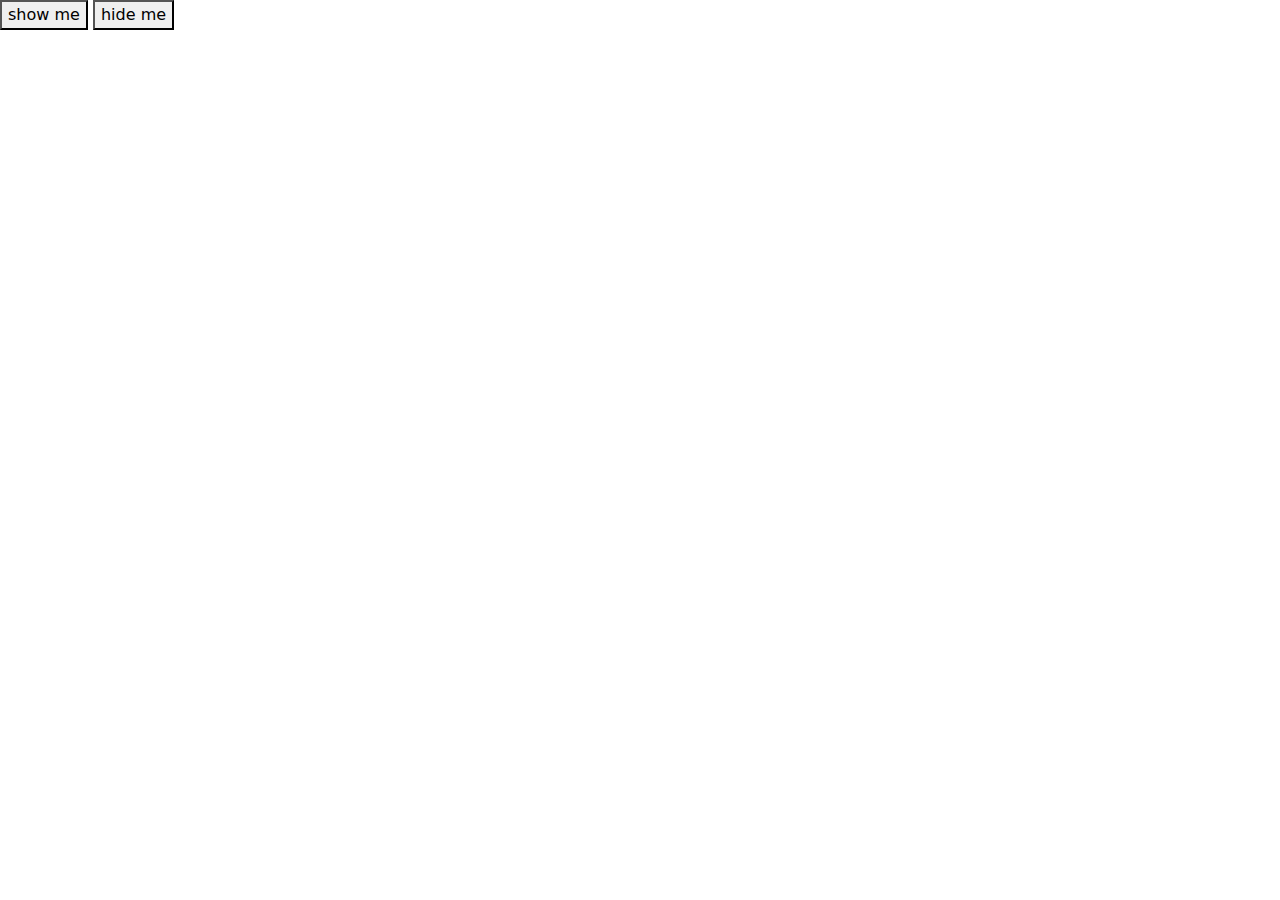
<file: java1.html>
<!DOCTYPE html>
<html lang="en">
<head>
    <meta charset="UTF-8">
    <meta http-equiv="X-UA-Compatible" content="IE=edge">
    <meta name="viewport" content="width=device-width, initial-scale=1.0">
    <title>Document</title>
    <link rel="stylesheet" href="./bootstrap/css/bootstrap.css">
</head>
<body>

    <button type="button" onclick="abc()"> show me</button>

    <p id="demo" style="display: none;">
        Tauseef Ahmad
    </p>
    <button type="button" onclick="nameabc()"> hide me</button>

    

    
    <script src="./javaScript1.js">


 </script>
    <script src="./bootstrap/js/bootstrap.js"></script>
</body>
</html>
</file>
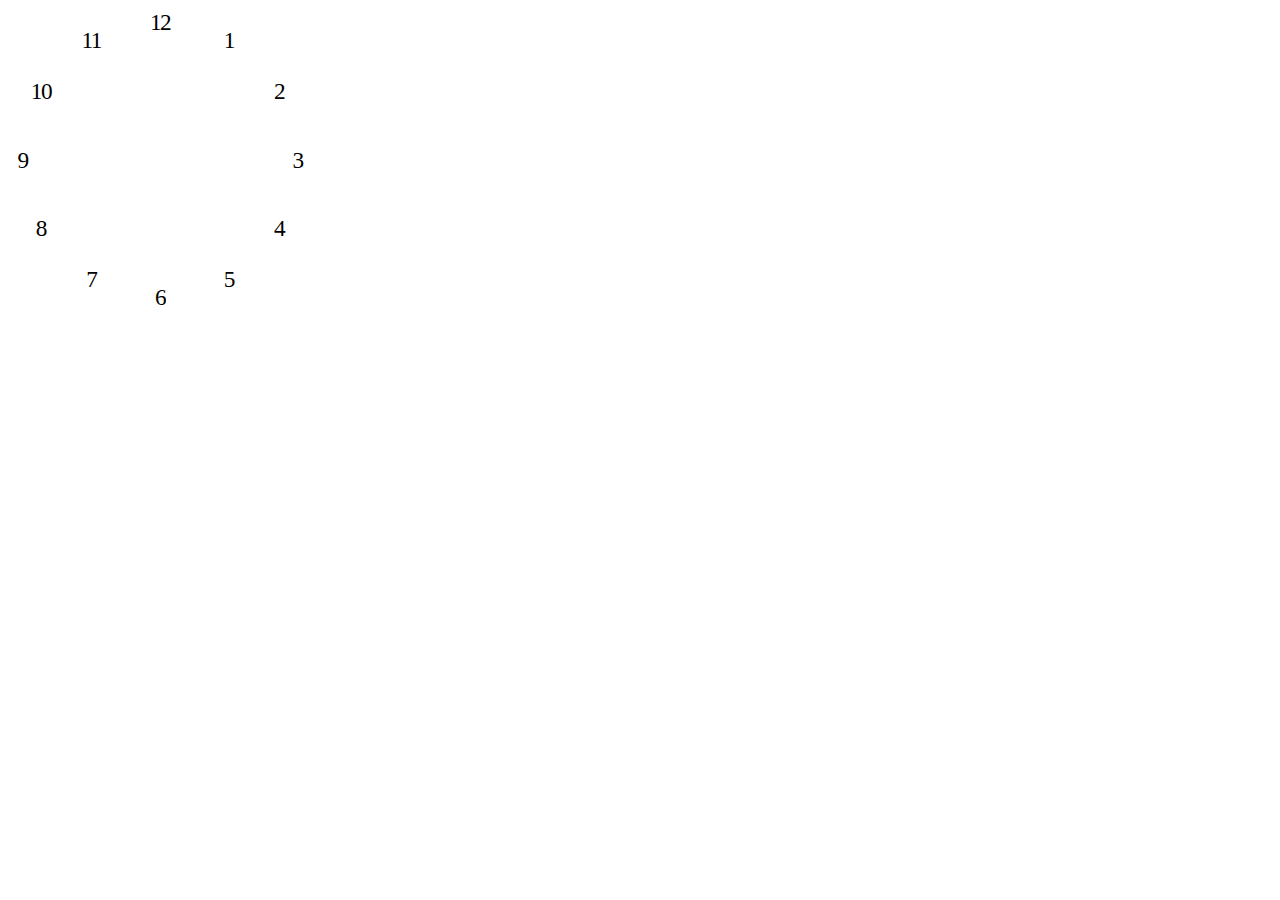
<file: assets/imgs/c.html>
<!DOCTYPE html>
<html lang="en">
<head>
    <meta charset="UTF-8">
    <meta http-equiv="X-UA-Compatible" content="IE=edge">
    <meta name="viewport" content="width=device-width, initial-scale=1.0">
    <title>Document</title>

    <style>
        /* body {
  background: rgb(13, 186, 230);
  color: #333;
  font-family: Helvetica, sans-serif;
} */

ul {
  list-style: none;
  top: 0;
  margin: 0;
  padding: 0;
  position: absolute;
  text-align: center;
}

li {
  position: absolute;
  transform-origin: 50% 100%;
  height: 160px;
}

.hours {
  left: 120px;
  font-size: 23.3333333333px;
  letter-spacing: -1.6px;
  line-height: 45px;
}
.hours li {
  width: 80px;
}
.hours span {
  display: block;
}
.hours li:nth-of-type(1) {
  transform: rotate(30deg);
}
.hours li:nth-of-type(1) span {
  transform: rotate(-30deg);
}
.hours li:nth-of-type(2) {
  transform: rotate(60deg);
}
.hours li:nth-of-type(2) span {
  transform: rotate(-60deg);
}
.hours li:nth-of-type(3) {
  transform: rotate(90deg);
}
.hours li:nth-of-type(3) span {
  transform: rotate(-90deg);
}
.hours li:nth-of-type(4) {
  transform: rotate(120deg);
}
.hours li:nth-of-type(4) span {
  transform: rotate(-120deg);
}
.hours li:nth-of-type(5) {
  transform: rotate(150deg);
}
.hours li:nth-of-type(5) span {
  transform: rotate(-150deg);
}
.hours li:nth-of-type(6) {
  transform: rotate(180deg);
}
.hours li:nth-of-type(6) span {
  transform: rotate(-180deg);
}
.hours li:nth-of-type(7) {
  transform: rotate(210deg);
}
.hours li:nth-of-type(7) span {
  transform: rotate(-210deg);
}
.hours li:nth-of-type(8) {
  transform: rotate(240deg);
}
.hours li:nth-of-type(8) span {
  transform: rotate(-240deg);
}
.hours li:nth-of-type(9) {
  transform: rotate(270deg);
}
.hours li:nth-of-type(9) span {
  transform: rotate(-270deg);
}
.hours li:nth-of-type(10) {
  transform: rotate(300deg);
}
.hours li:nth-of-type(10) span {
  transform: rotate(-300deg);
}
.hours li:nth-of-type(11) {
  transform: rotate(330deg);
}
.hours li:nth-of-type(11) span {
  transform: rotate(-330deg);
}
.hours li:nth-of-type(12) {
  transform: rotate(360deg);
}
.hours li:nth-of-type(12) span {
  transform: rotate(-360deg);
}
 
    </style>
</head>
<body>
    <div id='clock'>
        <ul class='hours'>
          <li>
            <span>
              1
            </span>
          </li>
          <li>
            <span>
              2
            </span>
          </li>
          <li>
            <span>
              3
            </span>
          </li>
          <li>
            <span>
              4
            </span>
          </li>
          <li>
            <span>
              5
            </span>
          </li>
          <li>
            <span>
              6
            </span>
          </li>
          <li>
            <span>
              7
            </span>
          </li>
          <li>
            <span>
              8
            </span>
          </li>
          <li>
            <span>
              9
            </span>
          </li>
          <li>
            <span>
              10
            </span>
          </li>
          <li>
            <span>
              11
            </span>
          </li>
          <li>
            <span>
              12
            </span>
          </li>
        </ul>
       
        <div class='hr-wrapper'>
          <div class='hand hr'></div>
        </div>
        <div class='min-wrapper'>
          <div class='hand min'></div>
        </div>
        <div class='sec-wrapper'>
          <div class='hand sec'></div>
        </div>
      </div>
</body>
</html>
</file>
<file: style1.css>
html{
   background-image: url(./assets/imgs/imgnewbg.jpg);
    background-size: cover;
    font-size: 10px;
}


.clock{
   height: 25rem;
    width: 25rem;
    border-radius: 50%;
    border: 10px solid rgba(78, 64, 2, 0.712);
    margin: 6px ;
    padding: 32px;
    background-color: rgb(8, 8, 8);
    /* background-image:url(./assets/imgs/img3.jpg);
    background-size: cover;  */
   

}

.faceclock{
    position: relative;
    height: 100%;
    width: 100%;
    background-color:transparent;

}
.hand{
    position: absolute;
    width: 24%;
    top:49%;
    left:25%;
    height:8px;
    background-color: rgb(160, 98, 36);
    transform-origin: 100%;
    transform:rotate(90deg);
    transition: all 0.05s;
    transition-timing-function: cubic-bezier(0.1, 2.7, 0.58, 1);

}
.mins{
    position: absolute;
    width: 30%; 
    top:49%;
    left:20%;

    height:5px;
    background-color: rgb(27, 27, 29); 
    transform-origin: 100%;
    transform:rotate(90deg);
    transition: all 0.05s;
    transition-timing-function: cubic-bezier(0.1, 2.7, 0.58, 1);
    

}
.sec{

    position: absolute;
    width: 35%;
    height:2px;
    background-color: rgb(27, 27, 29);
    top:50%;
    left:15%;
    transform-origin: 100%;
    transform:rotate(90deg);
    transition: all 0.05s;
    transition-timing-function: cubic-bezier(0.1, 2.7, 0.58, 1);
}

#clockbtn{
    
    background-color:rgba(119, 89, 6, 0.534);
    font-size: 20px;
    margin-bottom: 4px;
    margin-left: 43px;
    margin: 0px;
    padding: 0px

}

#clockbtn:hover{
   
    background-color: rgb(147, 167, 38);
   
}


#clockb{
    
    background-color: rgba(119, 89, 6, 0.534);
    font-size: 20px;
}

#clockb:hover{
   
    background-color: rgb(147, 167, 38);
   
}



.col-md-12{
  transform: scale(1);
  transition: transform 2s;
  /* perspective:700px; 
  transform:rotateY(50deg);
  transform-style: preserve-3d;
  transition: all 4s ease ; */
}

.col-md-12:hover{
    transform: scale(2);
   
} 
 /* transform: rotateX(10deg);
    transform-origin:right bottom ; */

/* ==========dail=========== */
ul {
    list-style: none;
    top: 0;
    margin: 0;
    padding: 0;
    position: absolute;
    text-align: center;
  }
  
  li {
    position: absolute;
    transform-origin: 50% 100%;
    height: 160px;
  }
  
  .hours {
    top:-13%;
    left: 89px;
    font-size: 27.3333333333px;
    letter-spacing: -1.4px;
    line-height: 59px;
  }
  .hours li {
    width: 80px;
  }
  .hours span {
    display: block;
  }
  .hours li:nth-of-type(1) {
    transform: rotate(30deg);
  }
  .hours li:nth-of-type(1) span {
    transform: rotate(-30deg);
  }
  .hours li:nth-of-type(2) {
    transform: rotate(60deg);
  }
  .hours li:nth-of-type(2) span {
    transform: rotate(-60deg);
  }
  .hours li:nth-of-type(3) {
    transform: rotate(90deg);
  }
  .hours li:nth-of-type(3) span {
    transform: rotate(-90deg);
  }
  .hours li:nth-of-type(4) {
    transform: rotate(120deg);
  }
  .hours li:nth-of-type(4) span {
    transform: rotate(-120deg);
  }
  .hours li:nth-of-type(5) {
    transform: rotate(150deg);
  }
  .hours li:nth-of-type(5) span {
    transform: rotate(-150deg);
  }
  .hours li:nth-of-type(6) {
    transform: rotate(180deg);
  }
  .hours li:nth-of-type(6) span {
    transform: rotate(-180deg);
  }
  .hours li:nth-of-type(7) {
    transform: rotate(210deg);
  }
  .hours li:nth-of-type(7) span {
    transform: rotate(-210deg);
  }
  .hours li:nth-of-type(8) {
    transform: rotate(240deg);
  }
  .hours li:nth-of-type(8) span {
    transform: rotate(-240deg);
  }
  .hours li:nth-of-type(9) {
    transform: rotate(270deg);
  }
  .hours li:nth-of-type(9) span {
    transform: rotate(-270deg);
  }
  .hours li:nth-of-type(10) {
    transform: rotate(300deg);
  }
  .hours li:nth-of-type(10) span {
    transform: rotate(-300deg);
  }
  .hours li:nth-of-type(11) {
    transform: rotate(330deg);
  }
  .hours li:nth-of-type(11) span {
    transform: rotate(-330deg);
  }
  .hours li:nth-of-type(12) {
    transform: rotate(360deg);
  }
  .hours li:nth-of-type(12) span {
    transform: rotate(-360deg);
  }
   
  .centerDot{

    background-color: rgb(163, 167, 170);
    height: 15px;
    width: 15px;
    border-radius: 50%;
    top: 48%;
    left: 48%;
    position: absolute;
  }

  .l-handel{
    background-color: rgb(12, 12, 11);
    border: 6px solid rgba(78, 64, 2, 0.712);
    border-radius:50% ;
    height: 50px;
    width: 50px;
    top: -4%;
    left: 6%;
    position: absolute;
  }

  
  .r-handel{
    background-color: rgb(2, 2, 2);
    border: 6px solid rgba(78, 64, 2, 0.712);
    border-radius:50% ;
    height: 50px;
    width: 50px;
    top: -7%;
    left: 72%;
    position: absolute;
  }

  .lb-handel{

    background-color: rgb(2, 2, 2);
    border: 4px solid rgba(78, 64, 2, 0.712);
    border-radius:30% ;
    height: 30px;
    width: 79px;
    top: 94%;
    left: 13%;
    position: absolute;
  }

  
  .rb-handel{

    background-color: rgb(2, 2, 2);
    border: 4px solid rgba(78, 64, 2, 0.712);
    border-radius:30% ;
    height: 30px;
    width: 79px;
    top: 94%;
    left: 62%;
    position: absolute;

  } 

    
  /* .handel{

    background-color:transparent;
    border: 6px solid rgb(39, 36, 32);
    border-radius:6% ;
    height: 20px;
    width: 79px;
    top: -18%;
    left: 37%;
    position: absolute;

  } */

  #quote{
        width: 100%;
        height:auto;
        padding: 10px;
        background-color:rgba(78, 64, 2, 0.712);
        border: 4px solid rgba(126, 94, 9, 0.623);
        font-size:30px ; font-family: 'Sofia', sans-serif;
        border-radius: 20%;

  }
</file>
<file: Hover-master/css/demo-page.css>
/*
 * Hover.css - Demo Page
 * Author: Ian Lunn @IanLunn
 * Author URL: http://ianlunn.co.uk/
 * Github: https://github.com/IanLunn/Hover
 * Hover.css Copyright Ian Lunn 2017.
 */

/**
 * The following are default styles for the demo page,
 * you don't need to include these on your own site.
 */

@import url(http://fonts.googleapis.com/css?family=Roboto);

body {
  margin: 0;
  padding: 40px 0 0 0;
  font-family: sans-serif;
  color: #333;
  line-height: 140%;
}

hr {
  margin-top: 2em;
  background-color: #ddd;
  border: none;
  height: 1px;
}


nav ul {
  margin: 0;
  padding: 0;
  text-align: center;
  font-size: .875em;
  font-weight: 700;
}
nav li {
  list-style: none;
  display: block;
  margin-left: 1em;
  margin-right: 1em;
}
@media only screen and (min-width: 768px) {
  nav li {
    display: inline-block;
  }
}

.sep {
  color: #ddd;
  margin: 0 4px;
}

#carbonads {
  --width: 180px;
  --font-size: 14px;
}

#carbonads {
  font-family: -apple-system, BlinkMacSystemFont, "Segoe UI", Roboto, Oxygen-Sans, Ubuntu, Cantarell, "Helvetica Neue", Helvetica, Arial, sans-serif;
  display: block;
  overflow: hidden;
  margin: 0 auto;
  margin-bottom: 20px;
  max-width: var(--width);
  border-radius: 4px;
  text-align: center;
  box-shadow: 0 0 0 1px hsla(0, 0%, 0%, .1);
  background-color: hsl(0, 0%, 98%);
  font-size: var(--font-size);
  line-height: 1.5;
}

#carbonads a {
  color: inherit;
  text-decoration: none;
}

#carbonads a:hover {
  color: inherit;
}

#carbonads span {
  position: relative;
  display: block;
  overflow: hidden;
}

.carbon-img {
  display: block;
  margin-bottom: 8px;
  max-width: var(--width);
  line-height: 1;
}

.carbon-img img {
  display: block;
  margin: 0 auto;
  max-width: var(--width) !important;
  width: var(--width);
  height: auto;
}

.carbon-text {
  display: block;
  padding: 0 1em 8px;
}

.carbon-poweredby {
  display: block;
  padding: 10px var(--font-size);
  background: repeating-linear-gradient(-45deg, transparent, transparent 5px, hsla(0, 0%, 0%, .025) 5px, hsla(0, 0%, 0%, .025) 10px) hsla(203, 11%, 95%, .4);
  text-transform: uppercase;
  letter-spacing: .5px;
  font-weight: 600;
  font-size: 9px;
  line-height: 0;
}

@media only screen and (min-width: 320px) and (max-width: 759px) {
  #carbonads {
    float: none;
    margin: 0 auto;
    max-width: 330px;
  }
  #carbonads span {
    position: relative;
  }
  #carbonads > span {
    max-width: none;
  }
  .carbon-img {
    float: left;
    margin: 0;
  }

  .carbon-img img {
    max-width: 130px !important;
  }
  .carbon-text {
    float: left;
    margin-bottom: 0;
    padding: 8px 20px;
    text-align: left;
    max-width: calc(100% - 130px - 3em);
  }
  .carbon-poweredby {
    left: 130px;
    bottom: 0;
    display: block;
    width: 100%;
  }
}

.main {
  max-width: 800px;
  margin: 0 auto;
  padding: 0 20px;
}

.browsehappy {
    position: absolute;
    top: 0;
    right: 0;
    left: 0;
    padding: 1em;
    background: black;
    color: white;
    text-align: center;
}

img {
  border: none;
}

small {
    display: block;
}

p,
[class^="hvr-"] {
    font-family: 'Roboto', sans-serif;
}

[class^="hvr-"] {
  margin: .4em;
  padding: 1em;
  cursor: pointer;
  background: #e1e1e1;
  text-decoration: none;
  color: #666;
  /* Prevent highlight colour when element is tapped */
  -webkit-tap-highlight-color: rgba(0,0,0,0);

  /* Smooth fonts */
  -webkit-font-smoothing: antialiased;
	-moz-osx-font-smoothing: grayscale;
}

.aligncenter {
  text-align: center;
}

.sup {
    vertical-align: super;
    margin-left: -1em;
    padding: .21875em;
    line-height: 100%;
    font-size: .21875em;
    border: #eee solid 1px;
    border-radius: 4px;
    color: inherit;
}

.sup:hover {
    background: #eee;
}

a {
    color: #2098D1;
    text-decoration: none;
}

.footer a:hover,
.nav:hover {
    color: #207AD1;
}

.nav {
  display: inline-block;
  font-size: .8em;
}

.nav.hvr-icon-down,
.nav.hvr-icon-forward {
  padding-right: 1.2em;
}

.nav.hvr-icon-down::before,
.nav.hvr-icon-forward::before {
  right: 0;
}

.nav:hover,
.nav:focus,
.nav:active {
  text-decoration: none;
}

.intro {
  max-width: 680px;
  margin: 20px auto 0 auto;
}

.button.cta {
  display: inline-block;
  position: relative;
  margin: 1.2em 0 1em 0;
  padding: 1em;
  background: #2098D1;
  border: none;
  text-decoration: none;
  font-weight: 700;
  color: white;
}

.effects {
  margin-top: 6em;
}

h1 {
  text-align: center;
  font-size: 3em;
}

h2 {
  margin-top: 2em;
}

h3 {
  margin: 0;
}

.about {
  border-top: #333 solid 2px;
  border-bottom: #333 solid 2px;
}

.footer {
  overflow: hidden;
  width: auto;
  margin-top: 6em;
  font-size: .9em;
}

.footer a {
  text-decoration: none;
}

.credit {
  font-size: .8em;
  font-weight: normal;
}

.licenses {
  margin-top: 40px;
  margin-bottom: 60px;
}

.licenses:after {
  display: block;
  content: '';
  clear: both;
}

.license {
  display: block !important;
  margin-bottom: 20px;
  text-align: center;
  border: #2098D1 solid 1px;
}

.license:focus,
.license:hover {
  border-color: #207AD1;
}

.license:focus .button,
.license:hover .button {
  background-color: #207AD1;
  color: white;
}

.license__content {
  padding: 25px 10px;
}

.license__title {
  margin: 0;
  font-size: 28px;
  line-height: 1.4;
}

.license__title div {
  font-size: 16px;
  font-weight: 400;
}

.license__desc {
  margin-top: 30px;
  margin-bottom: 0;
  font-size: 22px;
  font-weight: 700;
}

.license__button.cta {
  display: block;
  margin: 0;
  font-size: 22px;
}

@media only screen and (min-width: 568px) {
  .license {
    width: 48%;
    float: left;
  }

  .license:nth-child(2) {
    float: right;
  }

  .license__content {
    padding: 40px 10px;
  }
}

.download {
  margin-top: 2.6em;
}

.social-button {
  display: inline-block;
  vertical-align: middle;
}

.twitter-follow-button {
    display: block;
    margin: 0 auto;
}

.follow {
    margin-bottom: 20px;
    line-height: 200%;
}

.made-by {
  display: block;
  margin-top: 3em;
  padding-top: 3em;
  padding-bottom: 1em;
  font-family: $fontFeature;
  font-size: 1.125em;
  text-align: center;
  line-height: 1.6;
  background: #181818;
  color: #777;
}

.made-by svg {
  display: block;
}

.made-by ul,
.made-by p {
  margin: 0;
  padding: 0;
}

.made-by ul {
  margin-bottom: .25em;
}

.made-by li {
  display: inline-block;
  vertical-align: middle;
  line-height: 1;
}

.made-by p {
  margin-top: .4em;
  font-size: .875em;
}

.made-by a {
  display: inline-block;
  padding: 0 .125em;
  color: #B1B1B1;
  transition-duration: .2s;
  transition-property: color;
}

.made-by a:focus,
.made-by a:hover {
  color: white;
}

.made-by i {
  font-size: 26px;
  height: 30px;
}

.made-by .follow {
  margin-top: 2em;
}

.made-by .follow iframe {
  display: block;
  margin-left: auto;
  margin-right: auto;
  margin-bottom: .5em;
}

.made-by small {
  display: block;
  margin-top: 3em;
  font-size: .625em;
}

@-webkit-keyframes circle {
  50% {
    -webkit-transform: scale(1.26923077);
    transform: scale(1.26923077);
  }
}

@keyframes circle {
  50% {
    transform: scale(1.26923077);
  }
}

@-webkit-keyframes initials {
  50% {
    -webkit-transform: translateY(-8px) translateZ(0);
    transform: translateY(-8px) translateZ(0);
  }
}

@keyframes initials {
  50% {
    transform: translateY(-8px) translateZ(0);
  }
}

.ild-ident {
  display: block;
}

.ild-ident svg {
  display: block;
  overflow: visible;
  transform: scale(1) translateZ(0);
}

.ild-ident .circle-holder {
  transform: translate(-7px, -7px);
}

.ild-ident .circle {
  transform: translate(7px, 7px);
}

.ild-ident .active .i {
  animation: initials .4s ease-in-out;
}

.ild-ident .active .l {
  animation: initials .4s .2s ease-in-out;
}

.ild-ident .active .circle {
  animation: circle .5s .1s ease-in-out;
}

#forkongithub {
    display: none;
}

#forkongithub a {
  background: #000;
  color: #fff;
  text-decoration: none;
  font-family: arial, sans-serif;
  text-align: center;
  font-weight: bold;
  padding: 5px 40px;
  font-size: 1rem;
  line-height: 2rem;
  position: relative;
  -webkit-transition: 0.5s;
  transition: 0.5s;
}

#forkongithub a:hover,
#forkongithub a:focus,
#forkongithub a:active {
  background: #2098D1;
  color: #fff;
}

#forkongithub a::before,
#forkongithub a::after {
  content: "";
  width: 100%;
  display: block;
  position: absolute;
  top: 1px;
  left: 0;
  height: 1px;
  background: #fff;
}

#forkongithub a::after {
  bottom: 1px;
  top: auto;
}

.ad {
  margin-top: 3.5em;
  padding: 3em 1.5em;
  background: #f8f8f8;
  text-align: center;
}

.ad h2 {
  margin: 0;
  margin-bottom: 2em;
  line-height: 1.4;
  font-size: 1.2em;
}

.ad a {
  display: inline-block;
  margin: 0 auto 2em auto;
}

.ad__preview {
  font-size: 0;
}

.ad__preview a {
  display: block;
  width: 75%;
}

.ad__preview img {
  width: 100%;
}

@media only screen and (min-width: 360px) {
  h1 {
    font-size: 4em;
  }
}

@media screen and (min-width: 640px) {
  #forkongithub {
    position: absolute;
    display: block;
    top: 0;
    right: 0;
    width: 200px;
    overflow: hidden;
    height: 200px;
  }

  #forkongithub a {
    width: 200px;
    position: absolute;
    top: 60px;
    right: -60px;
    -webkit-transform: rotate(45deg);
    -ms-transform: rotate(45deg);
    transform: rotate(45deg);
    box-shadow: 4px 4px 10px rgba(0,0,0,0.8);
  }

  .ad__preview a {
    display: inline-block;
    width: 32%;
  }

  .ad__preview .second {
    margin: 0 2%;
  }
}
</file>
<file: assets/Hover-master/css/demo-page.css>
/*
 * Hover.css - Demo Page
 * Author: Ian Lunn @IanLunn
 * Author URL: http://ianlunn.co.uk/
 * Github: https://github.com/IanLunn/Hover
 * Hover.css Copyright Ian Lunn 2017.
 */

/**
 * The following are default styles for the demo page,
 * you don't need to include these on your own site.
 */

@import url(http://fonts.googleapis.com/css?family=Roboto);

body {
  margin: 0;
  padding: 40px 0 0 0;
  font-family: sans-serif;
  color: #333;
  line-height: 140%;
}

hr {
  margin-top: 2em;
  background-color: #ddd;
  border: none;
  height: 1px;
}


nav ul {
  margin: 0;
  padding: 0;
  text-align: center;
  font-size: .875em;
  font-weight: 700;
}
nav li {
  list-style: none;
  display: block;
  margin-left: 1em;
  margin-right: 1em;
}
@media only screen and (min-width: 768px) {
  nav li {
    display: inline-block;
  }
}

.sep {
  color: #ddd;
  margin: 0 4px;
}

#carbonads {
  --width: 180px;
  --font-size: 14px;
}

#carbonads {
  font-family: -apple-system, BlinkMacSystemFont, "Segoe UI", Roboto, Oxygen-Sans, Ubuntu, Cantarell, "Helvetica Neue", Helvetica, Arial, sans-serif;
  display: block;
  overflow: hidden;
  margin: 0 auto;
  margin-bottom: 20px;
  max-width: var(--width);
  border-radius: 4px;
  text-align: center;
  box-shadow: 0 0 0 1px hsla(0, 0%, 0%, .1);
  background-color: hsl(0, 0%, 98%);
  font-size: var(--font-size);
  line-height: 1.5;
}

#carbonads a {
  color: inherit;
  text-decoration: none;
}

#carbonads a:hover {
  color: inherit;
}

#carbonads span {
  position: relative;
  display: block;
  overflow: hidden;
}

.carbon-img {
  display: block;
  margin-bottom: 8px;
  max-width: var(--width);
  line-height: 1;
}

.carbon-img img {
  display: block;
  margin: 0 auto;
  max-width: var(--width) !important;
  width: var(--width);
  height: auto;
}

.carbon-text {
  display: block;
  padding: 0 1em 8px;
}

.carbon-poweredby {
  display: block;
  padding: 10px var(--font-size);
  background: repeating-linear-gradient(-45deg, transparent, transparent 5px, hsla(0, 0%, 0%, .025) 5px, hsla(0, 0%, 0%, .025) 10px) hsla(203, 11%, 95%, .4);
  text-transform: uppercase;
  letter-spacing: .5px;
  font-weight: 600;
  font-size: 9px;
  line-height: 0;
}

@media only screen and (min-width: 320px) and (max-width: 759px) {
  #carbonads {
    float: none;
    margin: 0 auto;
    max-width: 330px;
  }
  #carbonads span {
    position: relative;
  }
  #carbonads > span {
    max-width: none;
  }
  .carbon-img {
    float: left;
    margin: 0;
  }

  .carbon-img img {
    max-width: 130px !important;
  }
  .carbon-text {
    float: left;
    margin-bottom: 0;
    padding: 8px 20px;
    text-align: left;
    max-width: calc(100% - 130px - 3em);
  }
  .carbon-poweredby {
    left: 130px;
    bottom: 0;
    display: block;
    width: 100%;
  }
}

.main {
  max-width: 800px;
  margin: 0 auto;
  padding: 0 20px;
}

.browsehappy {
    position: absolute;
    top: 0;
    right: 0;
    left: 0;
    padding: 1em;
    background: black;
    color: white;
    text-align: center;
}

img {
  border: none;
}

small {
    display: block;
}

p,
[class^="hvr-"] {
    font-family: 'Roboto', sans-serif;
}

[class^="hvr-"] {
  margin: .4em;
  padding: 1em;
  cursor: pointer;
  background: #e1e1e1;
  text-decoration: none;
  color: #666;
  /* Prevent highlight colour when element is tapped */
  -webkit-tap-highlight-color: rgba(0,0,0,0);

  /* Smooth fonts */
  -webkit-font-smoothing: antialiased;
	-moz-osx-font-smoothing: grayscale;
}

.aligncenter {
  text-align: center;
}

.sup {
    vertical-align: super;
    margin-left: -1em;
    padding: .21875em;
    line-height: 100%;
    font-size: .21875em;
    border: #eee solid 1px;
    border-radius: 4px;
    color: inherit;
}

.sup:hover {
    background: #eee;
}

a {
    color: #2098D1;
    text-decoration: none;
}

.footer a:hover,
.nav:hover {
    color: #207AD1;
}

.nav {
  display: inline-block;
  font-size: .8em;
}

.nav.hvr-icon-down,
.nav.hvr-icon-forward {
  padding-right: 1.2em;
}

.nav.hvr-icon-down::before,
.nav.hvr-icon-forward::before {
  right: 0;
}

.nav:hover,
.nav:focus,
.nav:active {
  text-decoration: none;
}

.intro {
  max-width: 680px;
  margin: 20px auto 0 auto;
}

.button.cta {
  display: inline-block;
  position: relative;
  margin: 1.2em 0 1em 0;
  padding: 1em;
  background: #2098D1;
  border: none;
  text-decoration: none;
  font-weight: 700;
  color: white;
}

.effects {
  margin-top: 6em;
}

h1 {
  text-align: center;
  font-size: 3em;
}

h2 {
  margin-top: 2em;
}

h3 {
  margin: 0;
}

.about {
  border-top: #333 solid 2px;
  border-bottom: #333 solid 2px;
}

.footer {
  overflow: hidden;
  width: auto;
  margin-top: 6em;
  font-size: .9em;
}

.footer a {
  text-decoration: none;
}

.credit {
  font-size: .8em;
  font-weight: normal;
}

.licenses {
  margin-top: 40px;
  margin-bottom: 60px;
}

.licenses:after {
  display: block;
  content: '';
  clear: both;
}

.license {
  display: block !important;
  margin-bottom: 20px;
  text-align: center;
  border: #2098D1 solid 1px;
}

.license:focus,
.license:hover {
  border-color: #207AD1;
}

.license:focus .button,
.license:hover .button {
  background-color: #207AD1;
  color: white;
}

.license__content {
  padding: 25px 10px;
}

.license__title {
  margin: 0;
  font-size: 28px;
  line-height: 1.4;
}

.license__title div {
  font-size: 16px;
  font-weight: 400;
}

.license__desc {
  margin-top: 30px;
  margin-bottom: 0;
  font-size: 22px;
  font-weight: 700;
}

.license__button.cta {
  display: block;
  margin: 0;
  font-size: 22px;
}

@media only screen and (min-width: 568px) {
  .license {
    width: 48%;
    float: left;
  }

  .license:nth-child(2) {
    float: right;
  }

  .license__content {
    padding: 40px 10px;
  }
}

.download {
  margin-top: 2.6em;
}

.social-button {
  display: inline-block;
  vertical-align: middle;
}

.twitter-follow-button {
    display: block;
    margin: 0 auto;
}

.follow {
    margin-bottom: 20px;
    line-height: 200%;
}

.made-by {
  display: block;
  margin-top: 3em;
  padding-top: 3em;
  padding-bottom: 1em;
  font-family: $fontFeature;
  font-size: 1.125em;
  text-align: center;
  line-height: 1.6;
  background: #181818;
  color: #777;
}

.made-by svg {
  display: block;
}

.made-by ul,
.made-by p {
  margin: 0;
  padding: 0;
}

.made-by ul {
  margin-bottom: .25em;
}

.made-by li {
  display: inline-block;
  vertical-align: middle;
  line-height: 1;
}

.made-by p {
  margin-top: .4em;
  font-size: .875em;
}

.made-by a {
  display: inline-block;
  padding: 0 .125em;
  color: #B1B1B1;
  transition-duration: .2s;
  transition-property: color;
}

.made-by a:focus,
.made-by a:hover {
  color: white;
}

.made-by i {
  font-size: 26px;
  height: 30px;
}

.made-by .follow {
  margin-top: 2em;
}

.made-by .follow iframe {
  display: block;
  margin-left: auto;
  margin-right: auto;
  margin-bottom: .5em;
}

.made-by small {
  display: block;
  margin-top: 3em;
  font-size: .625em;
}

@-webkit-keyframes circle {
  50% {
    -webkit-transform: scale(1.26923077);
    transform: scale(1.26923077);
  }
}

@keyframes circle {
  50% {
    transform: scale(1.26923077);
  }
}

@-webkit-keyframes initials {
  50% {
    -webkit-transform: translateY(-8px) translateZ(0);
    transform: translateY(-8px) translateZ(0);
  }
}

@keyframes initials {
  50% {
    transform: translateY(-8px) translateZ(0);
  }
}

.ild-ident {
  display: block;
}

.ild-ident svg {
  display: block;
  overflow: visible;
  transform: scale(1) translateZ(0);
}

.ild-ident .circle-holder {
  transform: translate(-7px, -7px);
}

.ild-ident .circle {
  transform: translate(7px, 7px);
}

.ild-ident .active .i {
  animation: initials .4s ease-in-out;
}

.ild-ident .active .l {
  animation: initials .4s .2s ease-in-out;
}

.ild-ident .active .circle {
  animation: circle .5s .1s ease-in-out;
}

#forkongithub {
    display: none;
}

#forkongithub a {
  background: #000;
  color: #fff;
  text-decoration: none;
  font-family: arial, sans-serif;
  text-align: center;
  font-weight: bold;
  padding: 5px 40px;
  font-size: 1rem;
  line-height: 2rem;
  position: relative;
  -webkit-transition: 0.5s;
  transition: 0.5s;
}

#forkongithub a:hover,
#forkongithub a:focus,
#forkongithub a:active {
  background: #2098D1;
  color: #fff;
}

#forkongithub a::before,
#forkongithub a::after {
  content: "";
  width: 100%;
  display: block;
  position: absolute;
  top: 1px;
  left: 0;
  height: 1px;
  background: #fff;
}

#forkongithub a::after {
  bottom: 1px;
  top: auto;
}

.ad {
  margin-top: 3.5em;
  padding: 3em 1.5em;
  background: #f8f8f8;
  text-align: center;
}

.ad h2 {
  margin: 0;
  margin-bottom: 2em;
  line-height: 1.4;
  font-size: 1.2em;
}

.ad a {
  display: inline-block;
  margin: 0 auto 2em auto;
}

.ad__preview {
  font-size: 0;
}

.ad__preview a {
  display: block;
  width: 75%;
}

.ad__preview img {
  width: 100%;
}

@media only screen and (min-width: 360px) {
  h1 {
    font-size: 4em;
  }
}

@media screen and (min-width: 640px) {
  #forkongithub {
    position: absolute;
    display: block;
    top: 0;
    right: 0;
    width: 200px;
    overflow: hidden;
    height: 200px;
  }

  #forkongithub a {
    width: 200px;
    position: absolute;
    top: 60px;
    right: -60px;
    -webkit-transform: rotate(45deg);
    -ms-transform: rotate(45deg);
    transform: rotate(45deg);
    box-shadow: 4px 4px 10px rgba(0,0,0,0.8);
  }

  .ad__preview a {
    display: inline-block;
    width: 32%;
  }

  .ad__preview .second {
    margin: 0 2%;
  }
}
</file>
